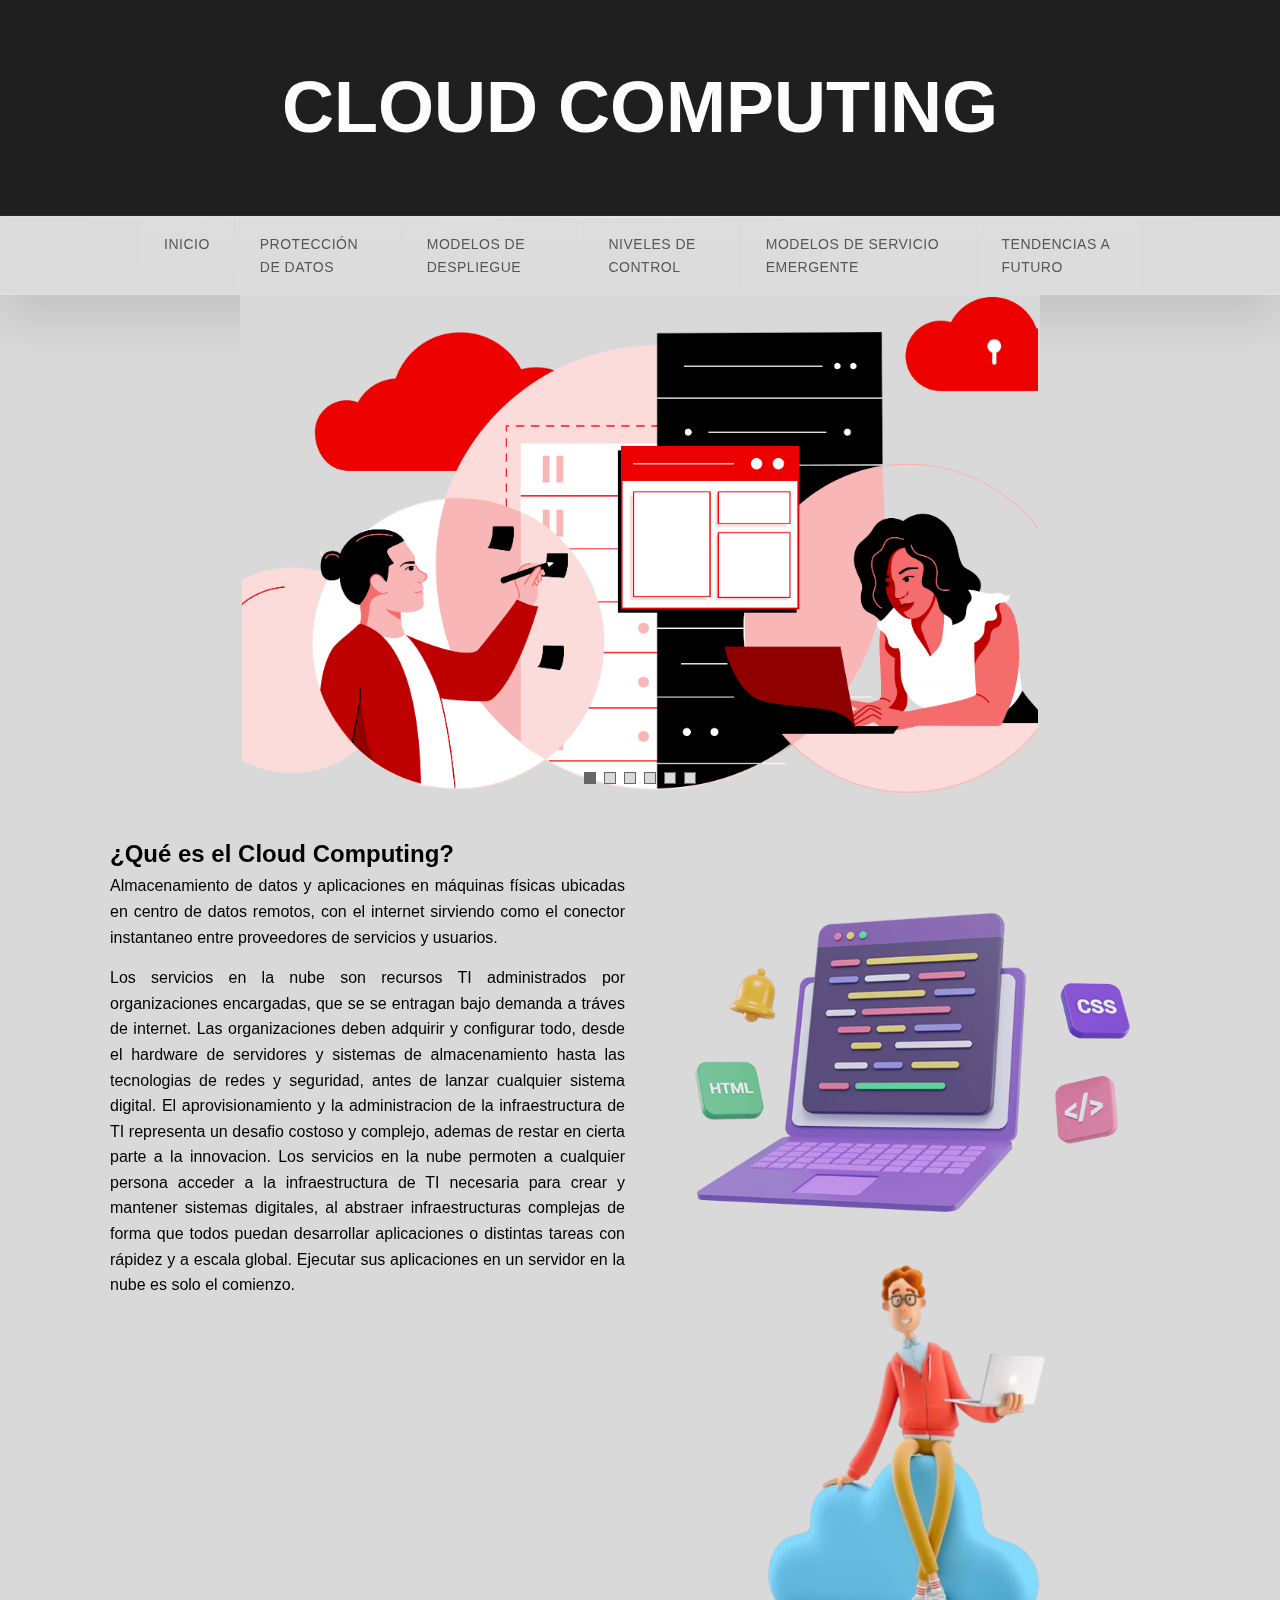
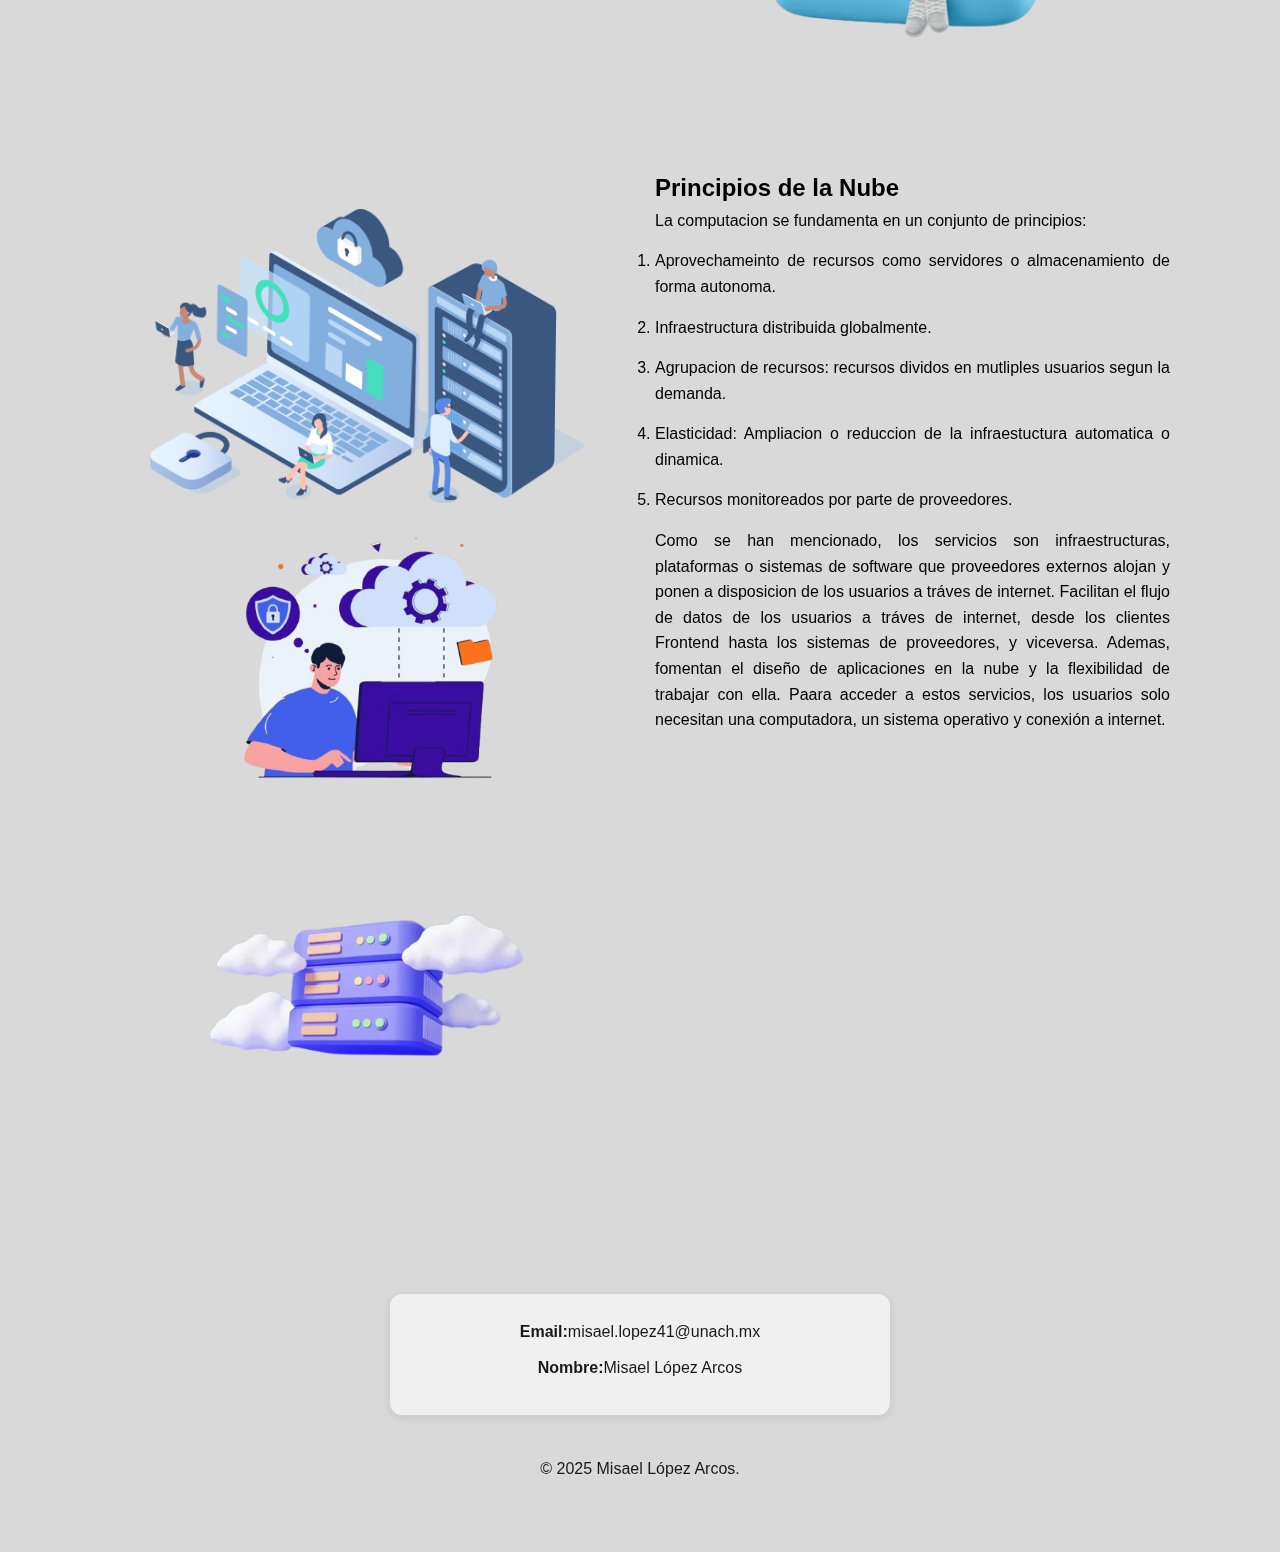
<file: index.html>
<!DOCTYPE html>
<html lang="es">
<head>
    <meta charset="UTF-8">
    <meta name="viewport" content="width=device-width, initial-scale=1.0">
    <title>Mi Sitio Web</title>
    <link rel="stylesheet" href="css/inicio.css">
</head>
<body>
<!--TITULO PRINCIPAL-->
<div class="main-title">
    <h1>CLOUD COMPUTING</h1>
</div>
<!--MENU-->
<nav class="menu">
        <ul>
            <li><a href="index.html">Inicio</a></li>
            <li><a href="protecciondatos.html">Protección de datos</a></li>
            <li><a href="modelos.html">Modelos de despliegue</a></li>
            <li><a href="niveles.html">Niveles de control</a></li>
            <li><a href="emergentes.html">Modelos de servicio emergente</a></li>
            <li><a href="futuro.html">Tendencias a futuro</a></li>
        </ul>
    </nav>
<!--CAROUSEL PORTADA-->
     <div class="carousel-container">
        <input type="radio" name="carousel" id="slide1" checked>
        <input type="radio" name="carousel" id="slide2">
        <input type="radio" name="carousel" id="slide3">
        <input type="radio" name="carousel" id="slide4">
        <input type="radio" name="carousel" id="slide5">
        <input type="radio" name="carousel" id="slide6">
        <div class="carousel-slides">
            <div class="slide"><img src="banner6.png"></div>
            <div class="slide"><img src="banner3.png"></div>
            <div class="slide"><img src="banner8.png"></div>
            <div class="slide"><img src="banner7.png"></div>
            <div class="slide"><img src="banner5.png"></div>
            <div class="slide"><img src="banner9.png"></div>
        </div>
        <div class="carousel-indicators">
            <label for="slide1"></label>
            <label for="slide2"></label>
            <label for="slide3"></label>
            <label for="slide4"></label>
            <label for="slide5"></label>
            <label for="slide6"></label>
        </div>
    </div>
<!--CONTENIDO-->
    <div class="container">
        <div class="content-section">
            <h2>¿Qué es el Cloud Computing?</h2>
            <div class="two-columns">
                <div class="column-text">
                    <p>Almacenamiento de datos y aplicaciones en máquinas físicas ubicadas en centro de datos remotos, con el internet sirviendo como el conector instantaneo entre proveedores de servicios y usuarios.</p>
                    <p>Los servicios en la nube son recursos TI administrados por organizaciones encargadas, que se se entragan bajo demanda a tráves de internet. Las organizaciones deben adquirir y configurar todo, desde el hardware de servidores
                        y sistemas de almacenamiento hasta las tecnologias de redes y seguridad, antes de lanzar cualquier sistema digital. El aprovisionamiento y la administracion de la infraestructura de TI representa un desafio costoso y complejo, ademas 
                        de restar en cierta parte a la innovacion. Los servicios en la nube permoten a cualquier persona acceder a la infraestructura de TI necesaria para crear y mantener sistemas digitales, al abstraer infraestructuras complejas de forma que todos
                        puedan desarrollar aplicaciones o distintas tareas con rápidez y a escala global. Ejecutar sus aplicaciones en un servidor en la nube es solo el comienzo.
                    </p>
                </div>
                <div class="column-image">
                    <div class="image-placeholder">
                        <img src="cloud6.png"  width="100" height="100">
                         <img src="cloud5.jpg"  width="200" height="200">
                    </div>
                </div>
            </div>
        </div>
        <div class="content-section">
            <div class="two-columns">
                <div class="column-image">
                    <div class="image-placeholder">
                        <img src="cloud8.png"  width="1000" height="600">

                        <img src="cloud7.png"  width="100" height="600">
                        <img src="cloud2.png"  width="100" height="600">
                    </div>
                </div>
                <div class="column-text">
                                <h2>Principios de la Nube</h2>
                    <p>La computacion se fundamenta en un conjunto de principios:
                        <ol>
                            <li>Aprovechameinto de recursos como servidores o almacenamiento de forma autonoma.</li>
                            <li>Infraestructura distribuida globalmente.</li>
                            <li>Agrupacion de recursos: recursos dividos en mutliples usuarios segun la demanda.</li>
                            <li>Elasticidad: Ampliacion o reduccion de la infraestuctura automatica o dinamica.</li>
                            <li>Recursos monitoreados por parte de proveedores.</li>
                        </ol>
                    </p>
                    <p>Como se han mencionado, los servicios son infraestructuras, plataformas o sistemas de software que proveedores externos alojan y ponen a disposicion de los usuarios a tráves de internet.
                        Facilitan el flujo de datos de los usuarios a tráves de internet, desde los clientes Frontend hasta los sistemas de proveedores, y viceversa. Ademas, fomentan el diseño de aplicaciones en la nube 
                        y la flexibilidad de trabajar con ella. Paara acceder a estos servicios, los usuarios solo necesitan una computadora, un sistema operativo y conexión a internet.
                    </p>
                </div>
            </div>
        </div>
<!--PIE PAGINA--> 
    <footer class="footer">
        <div class="footer-content">
            <p><strong>Email:</strong>misael.lopez41@unach.mx</p>
            <p><strong>Nombre:</strong>Misael López Arcos</p>
        </div>
        <div class="footer-bottom">
            <p>&copy; 2025 Misael López Arcos.</p>
        </div>
    </footer>
</body>
</html>
</file>
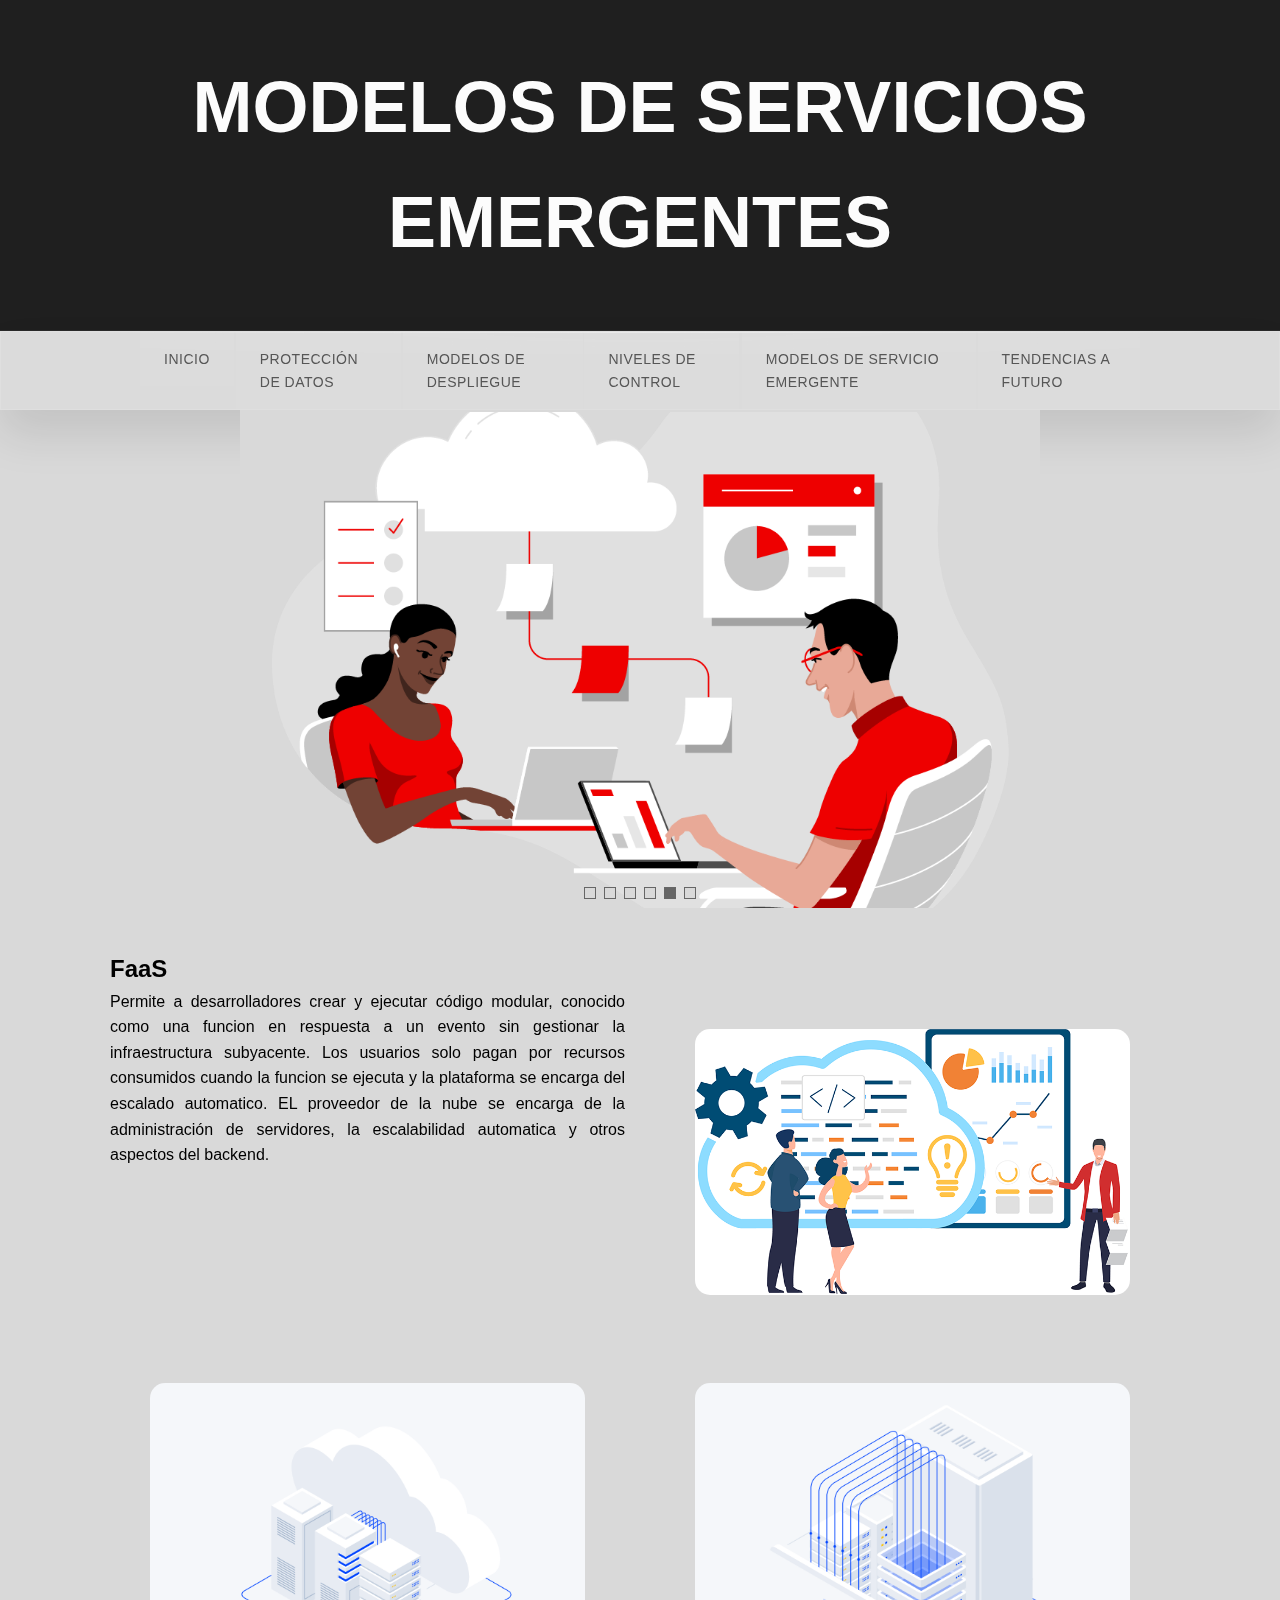
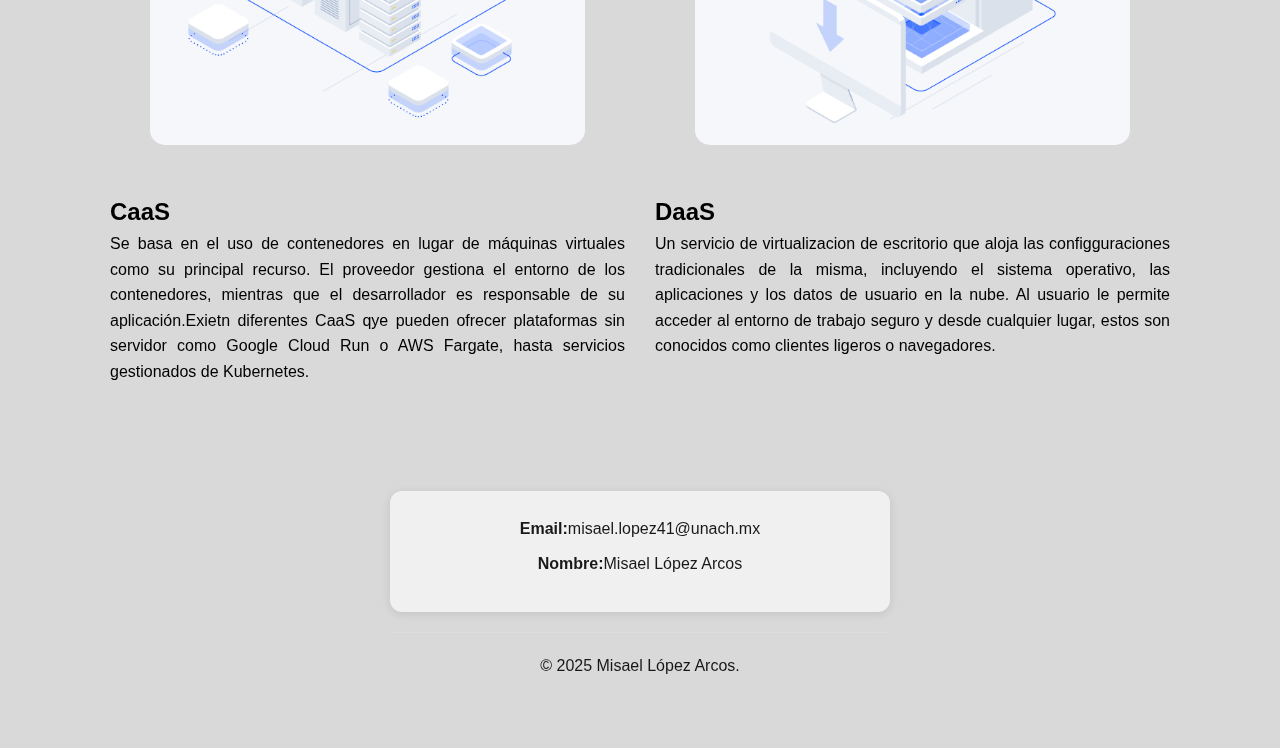
<file: emergentes.html>
<!DOCTYPE html>
<html lang="en">
<head>
    <meta charset="UTF-8">
    <meta name="viewport" content="width=device-width, initial-scale=1.0">
    <title>Cloud Computing</title>
    <link rel="stylesheet" href="css/protecciondatos.css">
</head>
<body>
<!--TITULO PRINCIPAL-->
    <div class="main-title">
        <h1>MODELOS DE SERVICIOS EMERGENTES</h1>
    </div>
<!--MENU-->
    <nav class="menu">
        <ul>
            <li><a href="index.html">Inicio</a></li>
            <li><a href="protecciondatos.html">Protección de datos</a></li>
            <li><a href="modelos.html">Modelos de despliegue</a></li>
            <li><a href="niveles.html">Niveles de control</a></li>
            <li><a href="emergentes.html">Modelos de servicio emergente</a></li>
            <li><a href="futuro.html">Tendencias a futuro</a></li>
        </ul>
    </nav>
<!--CAROUSEL PORTADA-->
    <div class="carousel-container">
        <input type="radio" name="carousel", id="slide1">
        <input type="radio" name="carousel", id="slide2">
        <input type="radio" name="carousel" id="slide3">
        <input type="radio" name="carousel" id="slide4">
        <input type="radio" name="carousel" id="slide5"checked>
        <input type="radio" name="carousel" id="slide6">
        <div class="carousel-slides">
            <div class="slide"><img src="banner6.png"></div>
            <div class="slide"><img src="banner3.png"></div>
            <div class="slide"><img src="banner8.png"></div>
            <div class="slide"><img src="banner7.png"></div>
            <div class="slide"><img src="banner5.png"></div>
            <div class="slide"><img src="banner9.png"></div>
        </div>
        <div class="carousel-indicators">
            <label for="slide1"></label>
            <label for="slide2"></label>
            <label for="slide3"></label>
            <label for="slide4"></label>
            <label for="slide5"></label>
            <label for="slide6"></label>
        </div>
    </div>
<!--CONTENIDO-->
    <div class="container">
        <div class="content-section">
            <h2>FaaS</h2>
            <div class="two-columns">
                <div class="column-text">
                    <p>Permite a desarrolladores crear y ejecutar código modular, conocido como una funcion en respuesta a un evento sin gestionar la infraestructura subyacente. Los usuarios solo pagan por recursos consumidos cuando la funcion se ejecuta y la plataforma se encarga del escalado automatico. EL proveedor de la nube se encarga de la administración de servidores, la escalabilidad automatica y otros aspectos del backend.</p>
                </div>
                <div class="column-image">
                    <div class="image-placeholder">
                        <img src="cloud21.png"  width="100" height="100">
                    </div>
            </div>
            </div>
        </div>
        <div class="content-section">
            <div class="two-columns">
                <div class="column-text">
                    <div class="column-image">
                        <div class="image-placeholder">
                            <img src="cloud25.png"width="100" height="100">
                    </div>
                </div>
                     <h2>CaaS</h2>
                    <p>Se basa en el uso de contenedores en lugar de máquinas virtuales como su principal recurso. El proveedor gestiona el entorno de los contenedores, mientras que el desarrollador es responsable de su aplicación.Exietn diferentes CaaS qye pueden ofrecer plataformas sin servidor como Google Cloud Run o AWS Fargate, hasta servicios gestionados de Kubernetes.</p>
                </div>
                <div class="column-image">
                        <div class="image-placeholder">
                            <img src="cloud24.png"  width="100" height="100">
                    </div>
                    <div class="column-text">
                      <h2>DaaS</h2>
                    <p>Un servicio de virtualizacion de escritorio que aloja las configguraciones tradicionales de la misma, incluyendo el sistema operativo, las aplicaciones y los datos de usuario en la nube. Al usuario le permite acceder al entorno de trabajo seguro y desde cualquier lugar, estos son conocidos como clientes ligeros o navegadores.</p>
                </div>
                </div>
        </div>
    </div>
<!--PIE DE PAGINA-->
    <footer class="footer">
        <div class="footer-content">
            <p><strong>Email:</strong>misael.lopez41@unach.mx</p>
            <p><strong>Nombre:</strong>Misael López Arcos</p>
        </div>
        <div class="footer-bottom">
            <p>&copy; 2025 Misael López Arcos.</p>
        </div>
    </footer>
</body>
</html>
</file>
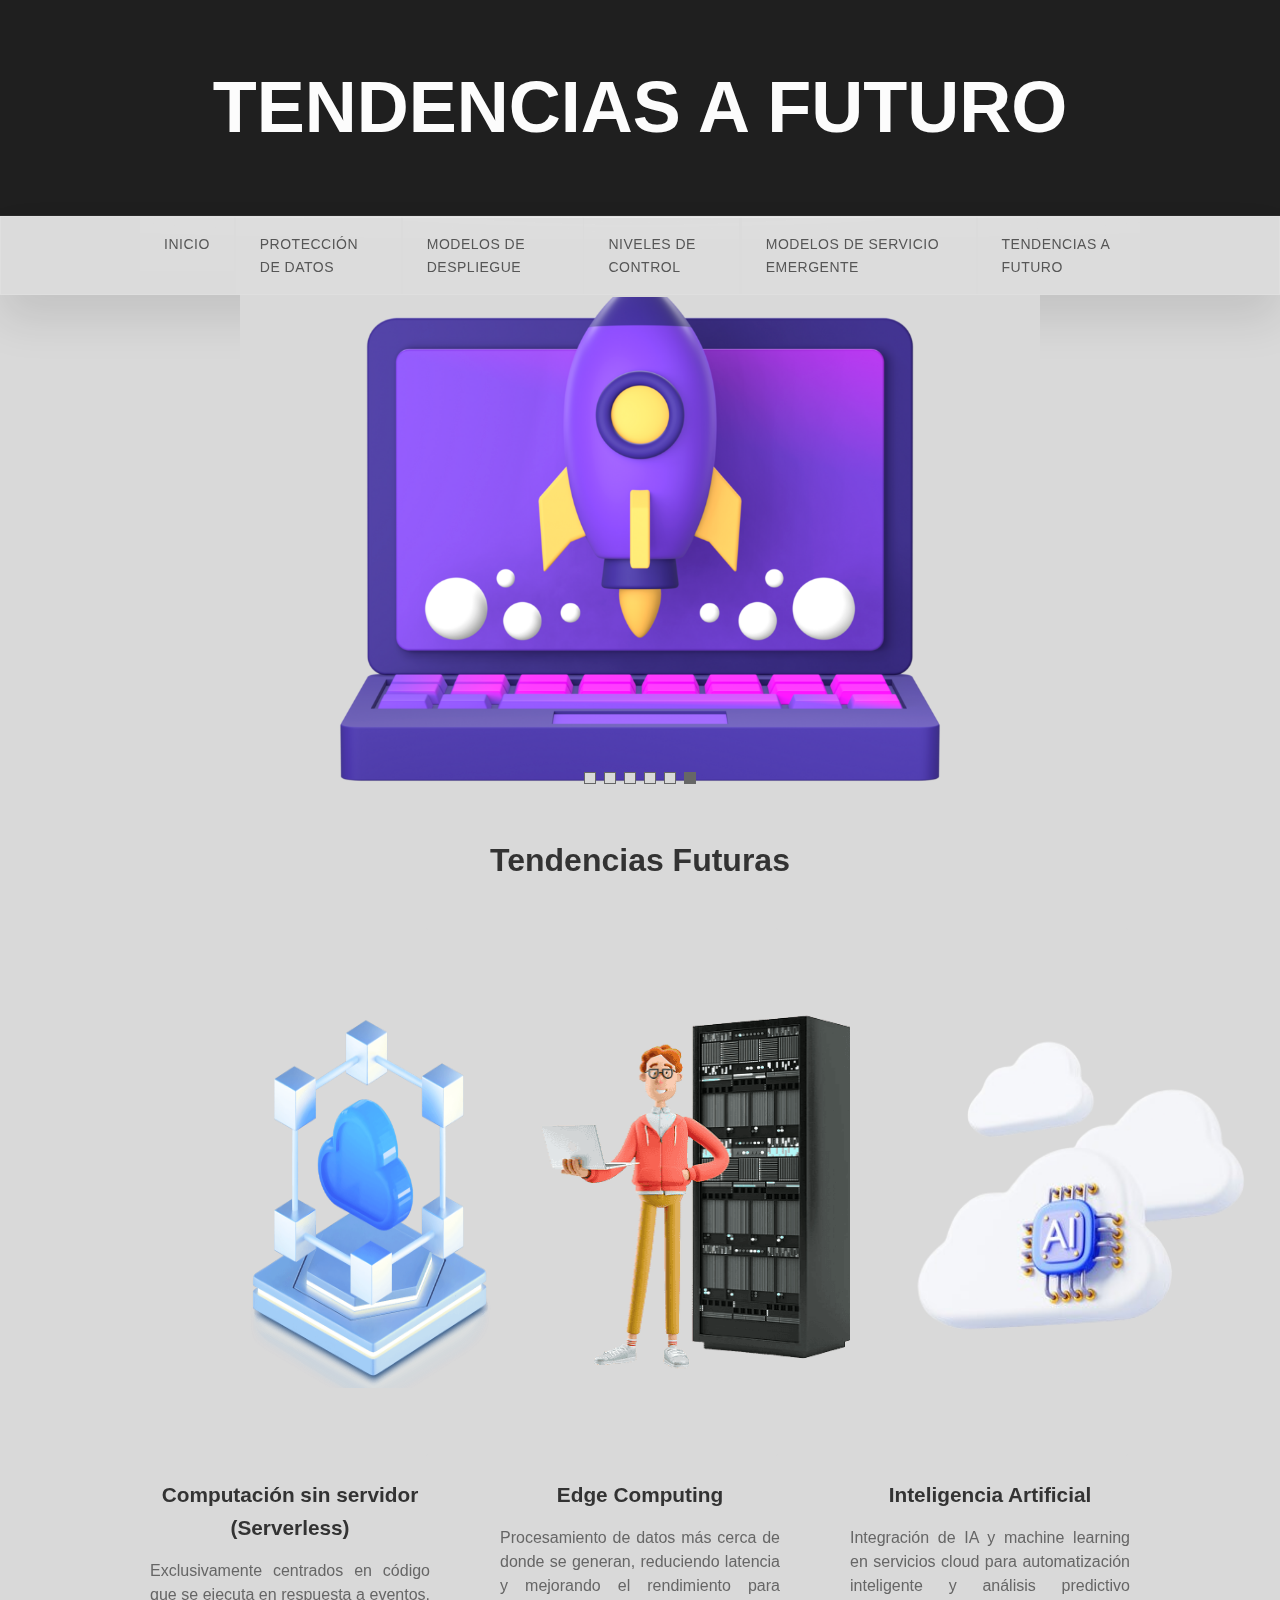
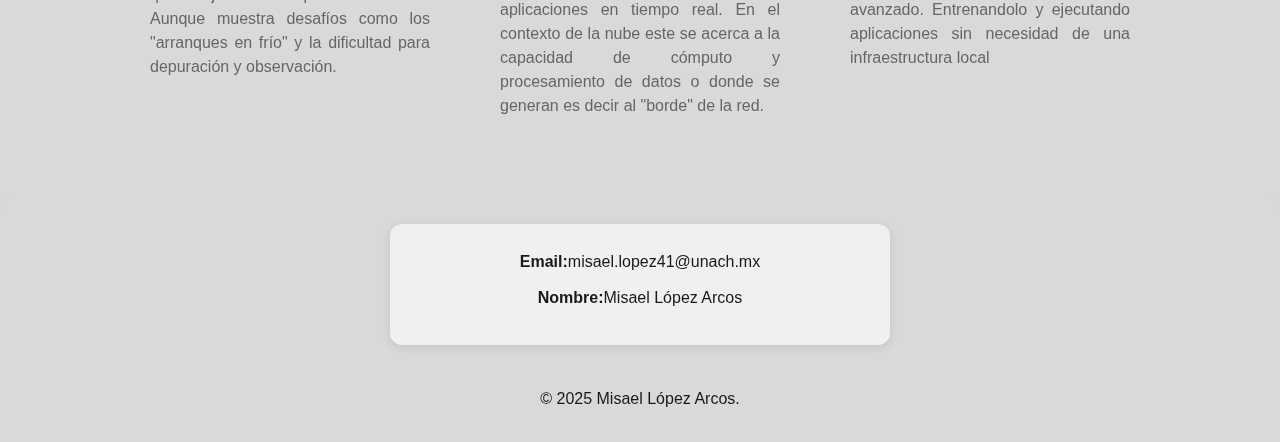
<file: futuro.html>
<!DOCTYPE html>
<html lang="en">
<head>
    <meta charset="UTF-8">
    <meta name="viewport" content="width=device-width, initial-scale=1.0">
    <title>Cloud Computing</title>
    <link rel="stylesheet" href="css/futuro.css">
</head>
<body>
<!--TITULO PRINCIPAL-->
     <div class="main-title">
        <h1>TENDENCIAS A FUTURO</h1>
    </div>
    <nav class="menu">
        <ul>
            <li><a href="index.html">Inicio</a></li>
            <li><a href="protecciondatos.html">Protección de datos</a></li>
            <li><a href="modelos.html">Modelos de despliegue</a></li>
            <li><a href="niveles.html">Niveles de control</a></li>
            <li><a href="emergentes.html">Modelos de servicio emergente</a></li>
            <li><a href="futuro.html">Tendencias a futuro</a></li>
        </ul>
    </nav>
<!--CAROUSEL PORTADA-->
    <div class="carousel-container">
        <input type="radio" name="carousel" id="slide1">
        <input type="radio" name="carousel" id="slide2">
        <input type="radio" name="carousel" id="slide3">
        <input type="radio" name="carousel" id="slide4">
        <input type="radio" name="carousel" id="slide5">
        <input type="radio" name="carousel" id="slide6" checked>
        <div class="carousel-slides">
            <div class="slide"><img src="banner6.png"></div>
            <div class="slide"><img src="banner3.png"></div>
            <div class="slide"><img src="banner8.png"></div>
            <div class="slide"><img src="banner7.png"></div>
            <div class="slide"><img src="banner5.png"></div>
            <div class="slide"><img src="banner9.png"></div>
        </div>
        <div class="carousel-indicators">
            <label for="slide1"></label>
            <label for="slide2"></label>
            <label for="slide3"></label>
            <label for="slide4"></label>
            <label for="slide5"></label>
            <label for="slide6"></label>
        </div>
    </div>
<!--CONTENIDO-->
    <div class="container">
        <div class="content-section">
            <h2>Tendencias Futuras</h2>
            <div class="content-row">
                <div class="content-item">
                    <div class="content-image"><img src="cloud29.png"  width="400" height="400"></div>
                    <h3 class="content-title">Computación sin servidor (Serverless)</h3>
                    <div class="content-text">
                        <p>Exclusivamente centrados en código que se ejecuta en respuesta a eventos. Aunque muestra desafíos como los "arranques en frío" y la dificultad para depuración y observación.</p>
                    </div>
                </div>
                <div class="content-item">
                    <div class="content-image"><img src="cloud27.png"  width="400" height="400"></div>
                    <h3 class="content-title">Edge Computing</h3>
                    <div class="content-text">
                        <p>Procesamiento de datos más cerca de donde se generan, reduciendo latencia y mejorando el rendimiento para aplicaciones en tiempo real. En el contexto de la nube este se acerca a la capacidad de cómputo y procesamiento de datos o donde se generan es decir al "borde" de la red.</p>
                    </div>
                </div>
                <div class="content-item">
                    <div class="content-image"><img src="banner2.png"  width="400" height="400"></div>
                    <h3 class="content-title">Inteligencia Artificial</h3>
                    <div class="content-text">
                        <p>Integración de IA y machine learning en servicios cloud para automatización inteligente y análisis predictivo avanzado. Entrenandolo  y ejecutando aplicaciones sin necesidad de una infraestructura local</p>
                    </div>
                </div>
            </div>
        </div>
    </div>
<!--PIE DE PAGINA-->
    <footer class="footer">
        <div class="footer-content">
            <p><strong>Email:</strong>misael.lopez41@unach.mx</p>
            <p><strong>Nombre:</strong>Misael López Arcos</p>
        </div>
        <div class="footer-bottom">
            <p>&copy; 2025 Misael López Arcos.</p>
        </div>
    </footer>
</body>
</html>
</file>
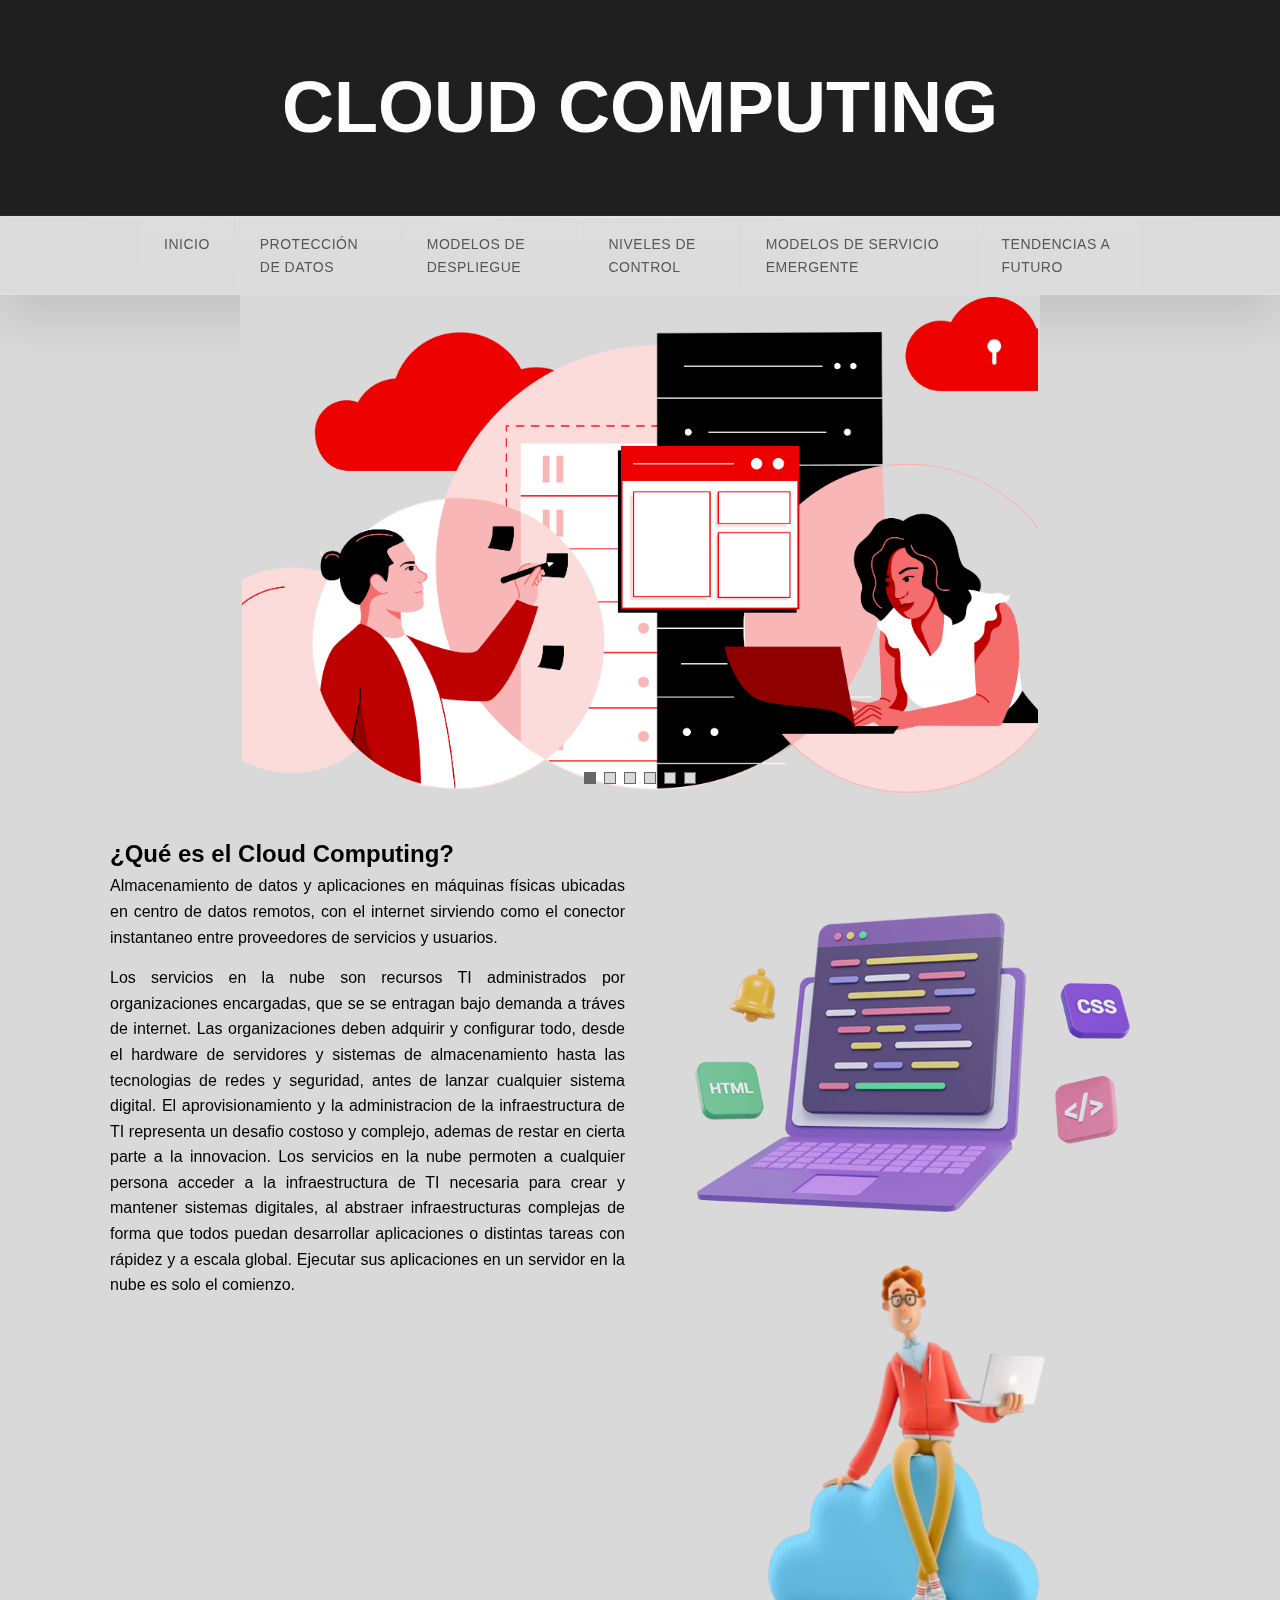
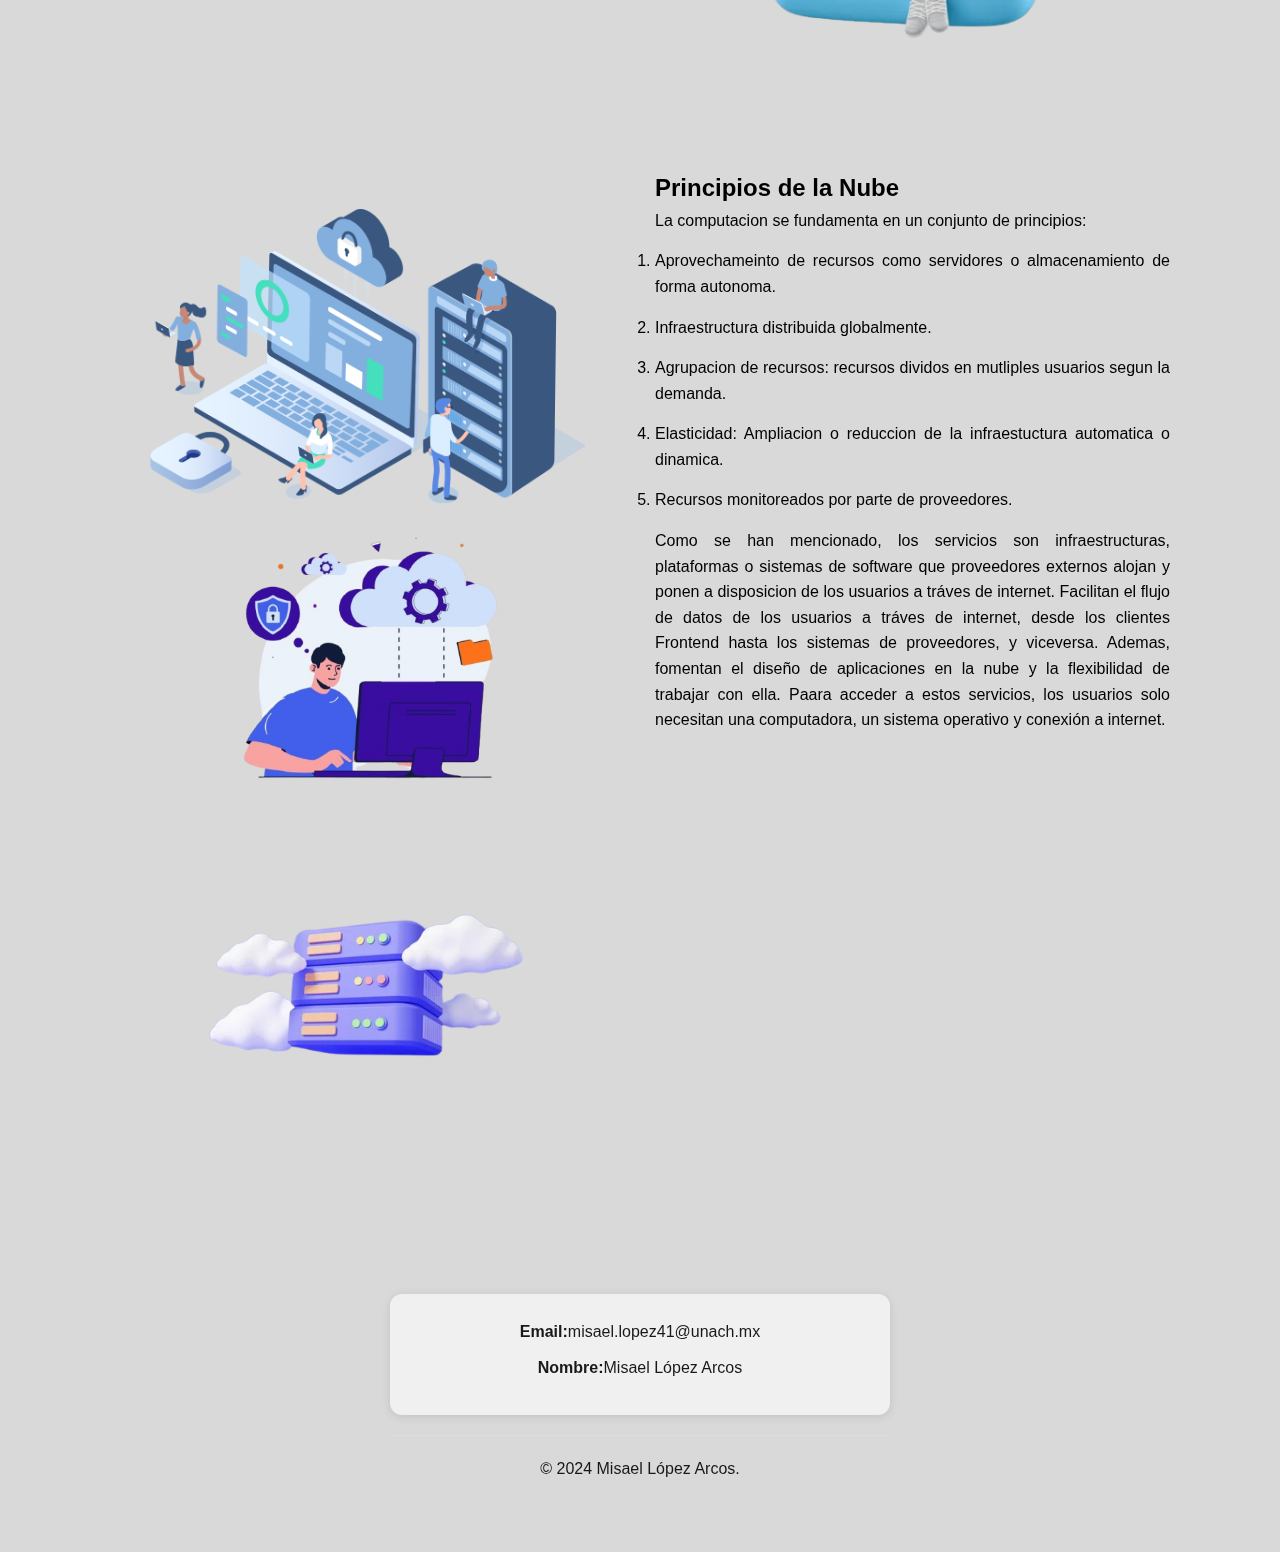
<file: inicio.html>
<!DOCTYPE html>
<html lang="es">
<head>
    <meta charset="UTF-8">
    <meta name="viewport" content="width=device-width, initial-scale=1.0">
    <title>Mi Sitio Web</title>
    <link rel="stylesheet" href="css/inicio.css">
</head>
<body>
<!--TITULO PRINCIPAL-->
<div class="main-title">
    <h1>CLOUD COMPUTING</h1>
</div>
<!--MENU-->
<nav class="menu">
        <ul>
            <li><a href="inicio.html">Inicio</a></li>
            <li><a href="protecciondatos.html">Protección de datos</a></li>
            <li><a href="modelos.html">Modelos de despliegue</a></li>
            <li><a href="niveles.html">Niveles de control</a></li>
            <li><a href="emergentes.html">Modelos de servicio emergente</a></li>
            <li><a href="futuro.html">Tendencias a futuro</a></li>
        </ul>
    </nav>
<!--CAROUSEL PORTADA-->
     <div class="carousel-container">
        <input type="radio" name="carousel" id="slide1" checked>
        <input type="radio" name="carousel" id="slide2">
        <input type="radio" name="carousel" id="slide3">
        <input type="radio" name="carousel" id="slide4">
        <input type="radio" name="carousel" id="slide5">
        <input type="radio" name="carousel" id="slide6">
        <div class="carousel-slides">
            <div class="slide"><img src="banner6.png"></div>
            <div class="slide"><img src="banner3.png"></div>
            <div class="slide"><img src="banner8.png"></div>
            <div class="slide"><img src="banner7.png"></div>
            <div class="slide"><img src="banner5.png"></div>
            <div class="slide"><img src="banner9.png"></div>
        </div>
        <div class="carousel-indicators">
            <label for="slide1"></label>
            <label for="slide2"></label>
            <label for="slide3"></label>
            <label for="slide4"></label>
            <label for="slide5"></label>
            <label for="slide6"></label>
        </div>
    </div>
<!--CONTENIDO-->
    <div class="container">
        <div class="content-section">
            <h2>¿Qué es el Cloud Computing?</h2>
            <div class="two-columns">
                <div class="column-text">
                    <p>Almacenamiento de datos y aplicaciones en máquinas físicas ubicadas en centro de datos remotos, con el internet sirviendo como el conector instantaneo entre proveedores de servicios y usuarios.</p>
                    <p>Los servicios en la nube son recursos TI administrados por organizaciones encargadas, que se se entragan bajo demanda a tráves de internet. Las organizaciones deben adquirir y configurar todo, desde el hardware de servidores
                        y sistemas de almacenamiento hasta las tecnologias de redes y seguridad, antes de lanzar cualquier sistema digital. El aprovisionamiento y la administracion de la infraestructura de TI representa un desafio costoso y complejo, ademas 
                        de restar en cierta parte a la innovacion. Los servicios en la nube permoten a cualquier persona acceder a la infraestructura de TI necesaria para crear y mantener sistemas digitales, al abstraer infraestructuras complejas de forma que todos
                        puedan desarrollar aplicaciones o distintas tareas con rápidez y a escala global. Ejecutar sus aplicaciones en un servidor en la nube es solo el comienzo.
                    </p>
                </div>
                <div class="column-image">
                    <div class="image-placeholder">
                        <img src="cloud6.png"  width="100" height="100">
                         <img src="cloud5.jpg"  width="200" height="200">
                    </div>
                </div>
            </div>
        </div>
        <div class="content-section">
            <div class="two-columns">
                <div class="column-image">
                    <div class="image-placeholder">
                        <img src="cloud8.png"  width="1000" height="600">

                        <img src="cloud7.png"  width="100" height="600">
                        <img src="cloud2.png"  width="100" height="600">
                    </div>
                </div>
                <div class="column-text">
                                <h2>Principios de la Nube</h2>
                    <p>La computacion se fundamenta en un conjunto de principios:
                        <ol>
                            <li>Aprovechameinto de recursos como servidores o almacenamiento de forma autonoma.</li>
                            <li>Infraestructura distribuida globalmente.</li>
                            <li>Agrupacion de recursos: recursos dividos en mutliples usuarios segun la demanda.</li>
                            <li>Elasticidad: Ampliacion o reduccion de la infraestuctura automatica o dinamica.</li>
                            <li>Recursos monitoreados por parte de proveedores.</li>
                        </ol>
                    </p>
                    <p>Como se han mencionado, los servicios son infraestructuras, plataformas o sistemas de software que proveedores externos alojan y ponen a disposicion de los usuarios a tráves de internet.
                        Facilitan el flujo de datos de los usuarios a tráves de internet, desde los clientes Frontend hasta los sistemas de proveedores, y viceversa. Ademas, fomentan el diseño de aplicaciones en la nube 
                        y la flexibilidad de trabajar con ella. Paara acceder a estos servicios, los usuarios solo necesitan una computadora, un sistema operativo y conexión a internet.
                    </p>
                </div>
            </div>
        </div>
<!--PIE PAGINA--> 
    <footer class="footer">
        <div class="footer-content">
            <p><strong>Email:</strong>misael.lopez41@unach.mx</p>
            <p><strong>Nombre:</strong>Misael López Arcos</p>
        </div>
        <div class="footer-bottom">
            <p>&copy; 2024 Misael López Arcos.</p>
        </div>
    </footer>
</body>
</html>
</file>
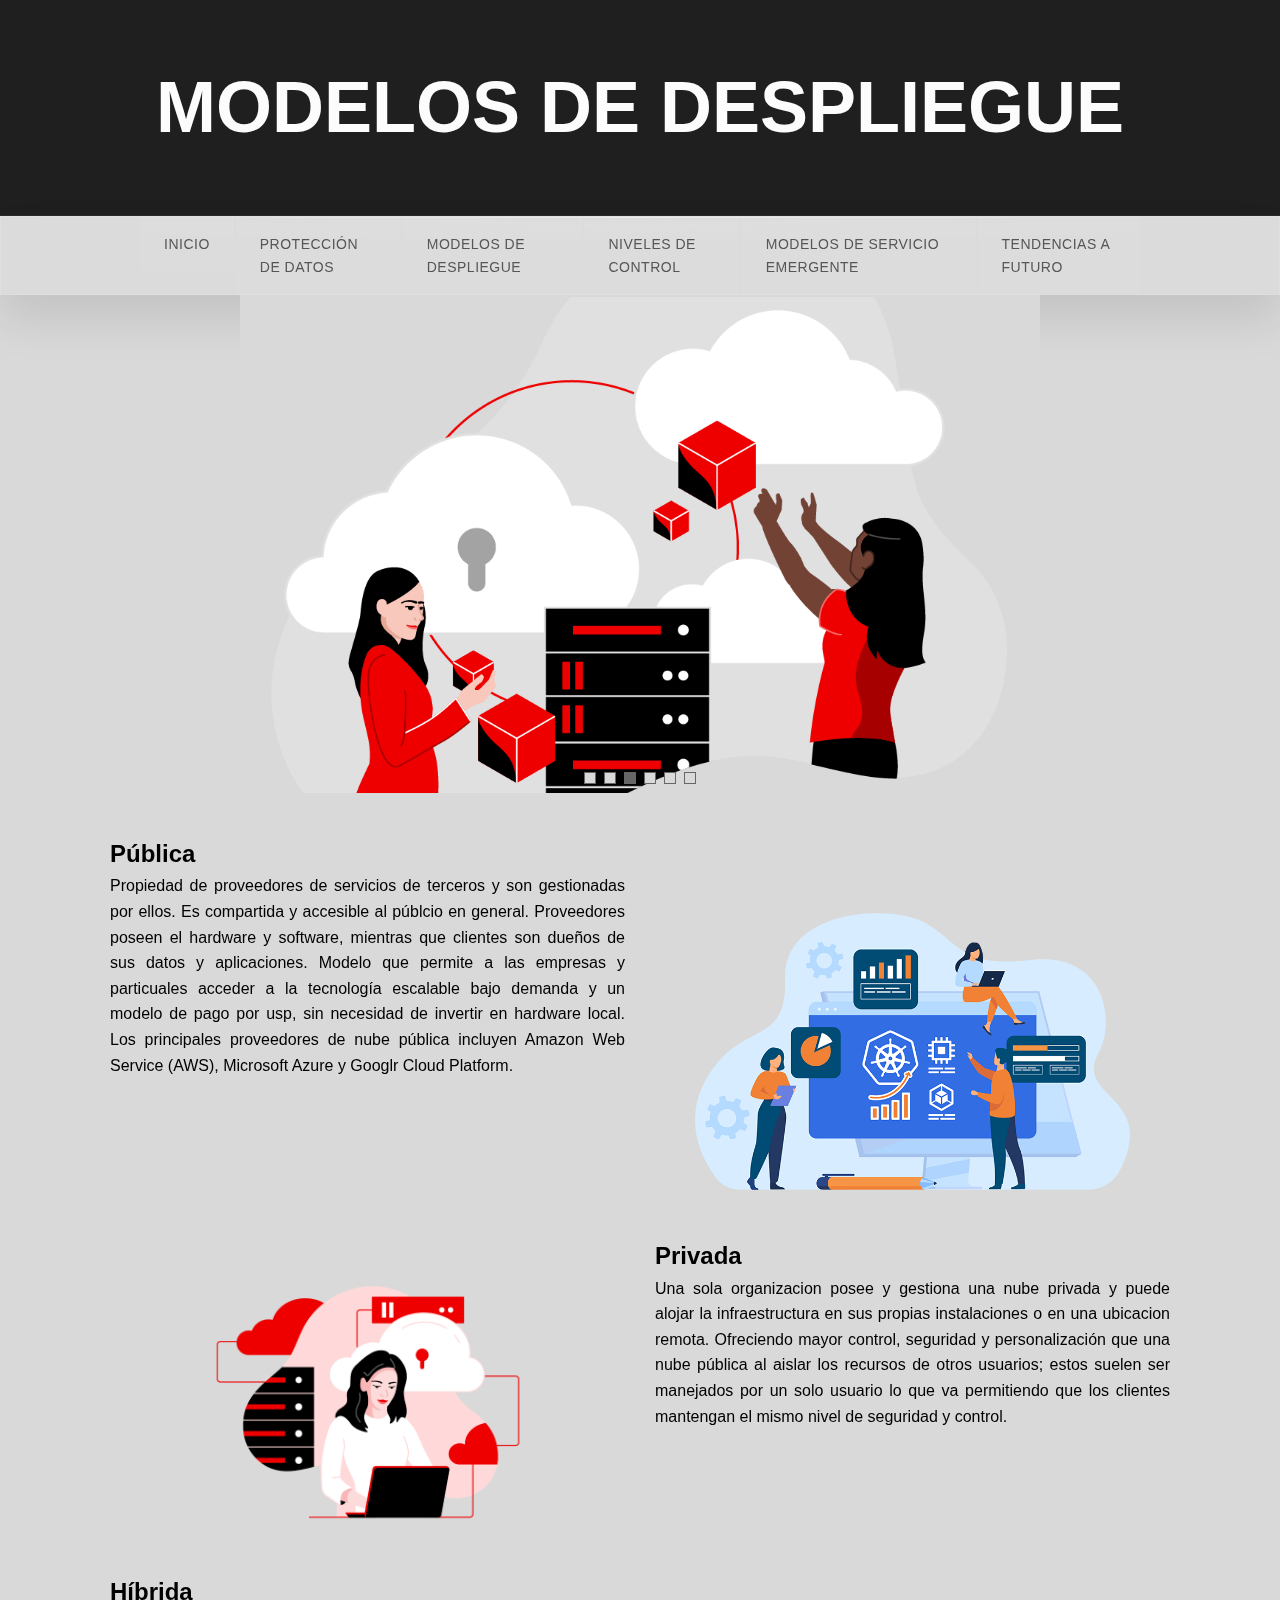
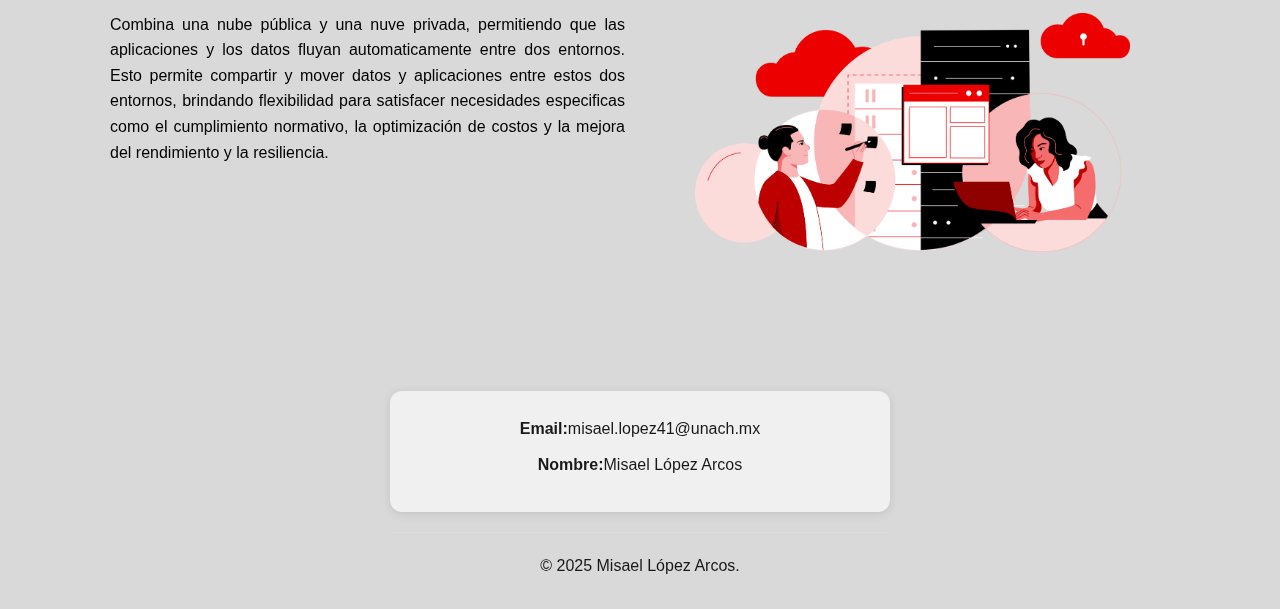
<file: modelos.html>
<!DOCTYPE html>
<html lang="en">
<head>
    <meta charset="UTF-8">
    <meta name="viewport" content="width=device-width, initial-scale=1.0">
    <title>Cloud Computing</title>
    <link rel="stylesheet" href="css/protecciondatos.css">
</head>
<body>
<!--TITULO PRINCIPAL-->
    <div class="main-title">
        <h1>MODELOS DE DESPLIEGUE</h1>
    </div>
<!--MENU PRINCIPAL--> 
    <nav class="menu">
        <ul>
            <li><a href="index.html">Inicio</a></li>
            <li><a href="protecciondatos.html">Protección de datos</a></li>
            <li><a href="modelos.html">Modelos de despliegue</a></li>
            <li><a href="niveles.html">Niveles de control</a></li>
            <li><a href="emergentes.html">Modelos de servicio emergente</a></li>
            <li><a href="futuro.html">Tendencias a futuro</a></li>
        </ul>
    </nav>
<!--CAROUSEL PORTADA-->
    <div class="carousel-container">
        <input type="radio" name="carousel", id="slide1">
        <input type="radio" name="carousel", id="slide2">
        <input type="radio" name="carousel" id="slide3"checked>
        <input type="radio" name="carousel" id="slide4">
        <input type="radio" name="carousel" id="slide5">
        <input type="radio" name="carousel" id="slide6">
        <div class="carousel-slides">
           <div class="slide"><img src="banner6.png"></div>
            <div class="slide"><img src="banner3.png"></div>
            <div class="slide"><img src="banner8.png"></div>
            <div class="slide"><img src="banner7.png"></div>
            <div class="slide"><img src="banner5.png"></div>
            <div class="slide"><img src="banner9.png"></div>
        </div>
        <div class="carousel-indicators">
            <label for="slide1"></label>
            <label for="slide2"></label>
            <label for="slide3"></label>
            <label for="slide4"></label>
            <label for="slide5"></label>
            <label for="slide6"></label>
        </div>
    </div>
<!--CONTENIDO-->
    <div class="container">
        <div class="content-section">
            <h2>Pública</h2>
            <div class="two-columns">
                <div class="column-text">
                    <p>Propiedad de proveedores de servicios de terceros y son gestionadas por ellos. Es compartida y accesible al públcio en general. Proveedores poseen el hardware y software, mientras que clientes son dueños de sus datos y aplicaciones. Modelo que permite a las empresas y particuales acceder a la tecnología escalable bajo demanda y un modelo de pago por usp, sin necesidad de invertir en hardware local. Los principales proveedores
                        de nube pública incluyen Amazon Web Service (AWS), Microsoft Azure y Googlr Cloud Platform.
                    </p>
                </div>
                <div class="column-image">
                    <div class="image-placeholder">
                        <img src="cloud10.png"  width="100" height="100">
                    </div>
                </div>
            </div>
        </div>
        <div class="content-section">
            <div class="two-columns">
                <div class="column-image">
                    <div class="image-placeholder">
                        <img src="banner4.png"  width="100" height="100">
                    </div>
                </div>
                <div class="column-text">
                     <h2>Privada</h2>
                    <p>Una sola organizacion posee y gestiona una nube privada y puede alojar la infraestructura en sus propias instalaciones o en una ubicacion remota. Ofreciendo mayor control, seguridad y personalización que una nube pública al aislar los recursos de otros usuarios; estos suelen ser manejados por un solo usuario lo que va permitiendo que los clientes mantengan el mismo nivel de seguridad y control. </p>
                </div>
            </div>
        </div>
        <div class="content-section">
            <div class="two-columns">
                <div class="column-text">
                      <h2>Híbrida</h2>
                    <p>Combina una nube pública y una nuve privada, permitiendo que las aplicaciones y los datos fluyan automaticamente entre dos entornos. Esto permite compartir y mover datos y aplicaciones entre estos dos entornos, brindando flexibilidad para satisfacer necesidades especificas como el cumplimiento normativo, la optimización de costos y la mejora del rendimiento y la resiliencia.</p>
                </div>
                <div class="column-image">
                    <div class="image-placeholder">
                        <img src="banner6.png"  width="100" height="100">
                    </div>
                </div>
            </div>
        </div>
    </div>
<!--PIE DE PAGINA-->
    <footer class="footer">
        <div class="footer-content">
            <p><strong>Email:</strong>misael.lopez41@unach.mx</p>
            <p><strong>Nombre:</strong>Misael López Arcos</p>
        </div>
        <div class="footer-bottom">
            <p>&copy; 2025 Misael López Arcos.</p>
        </div>
    </footer>
</body>
</html>
</file>
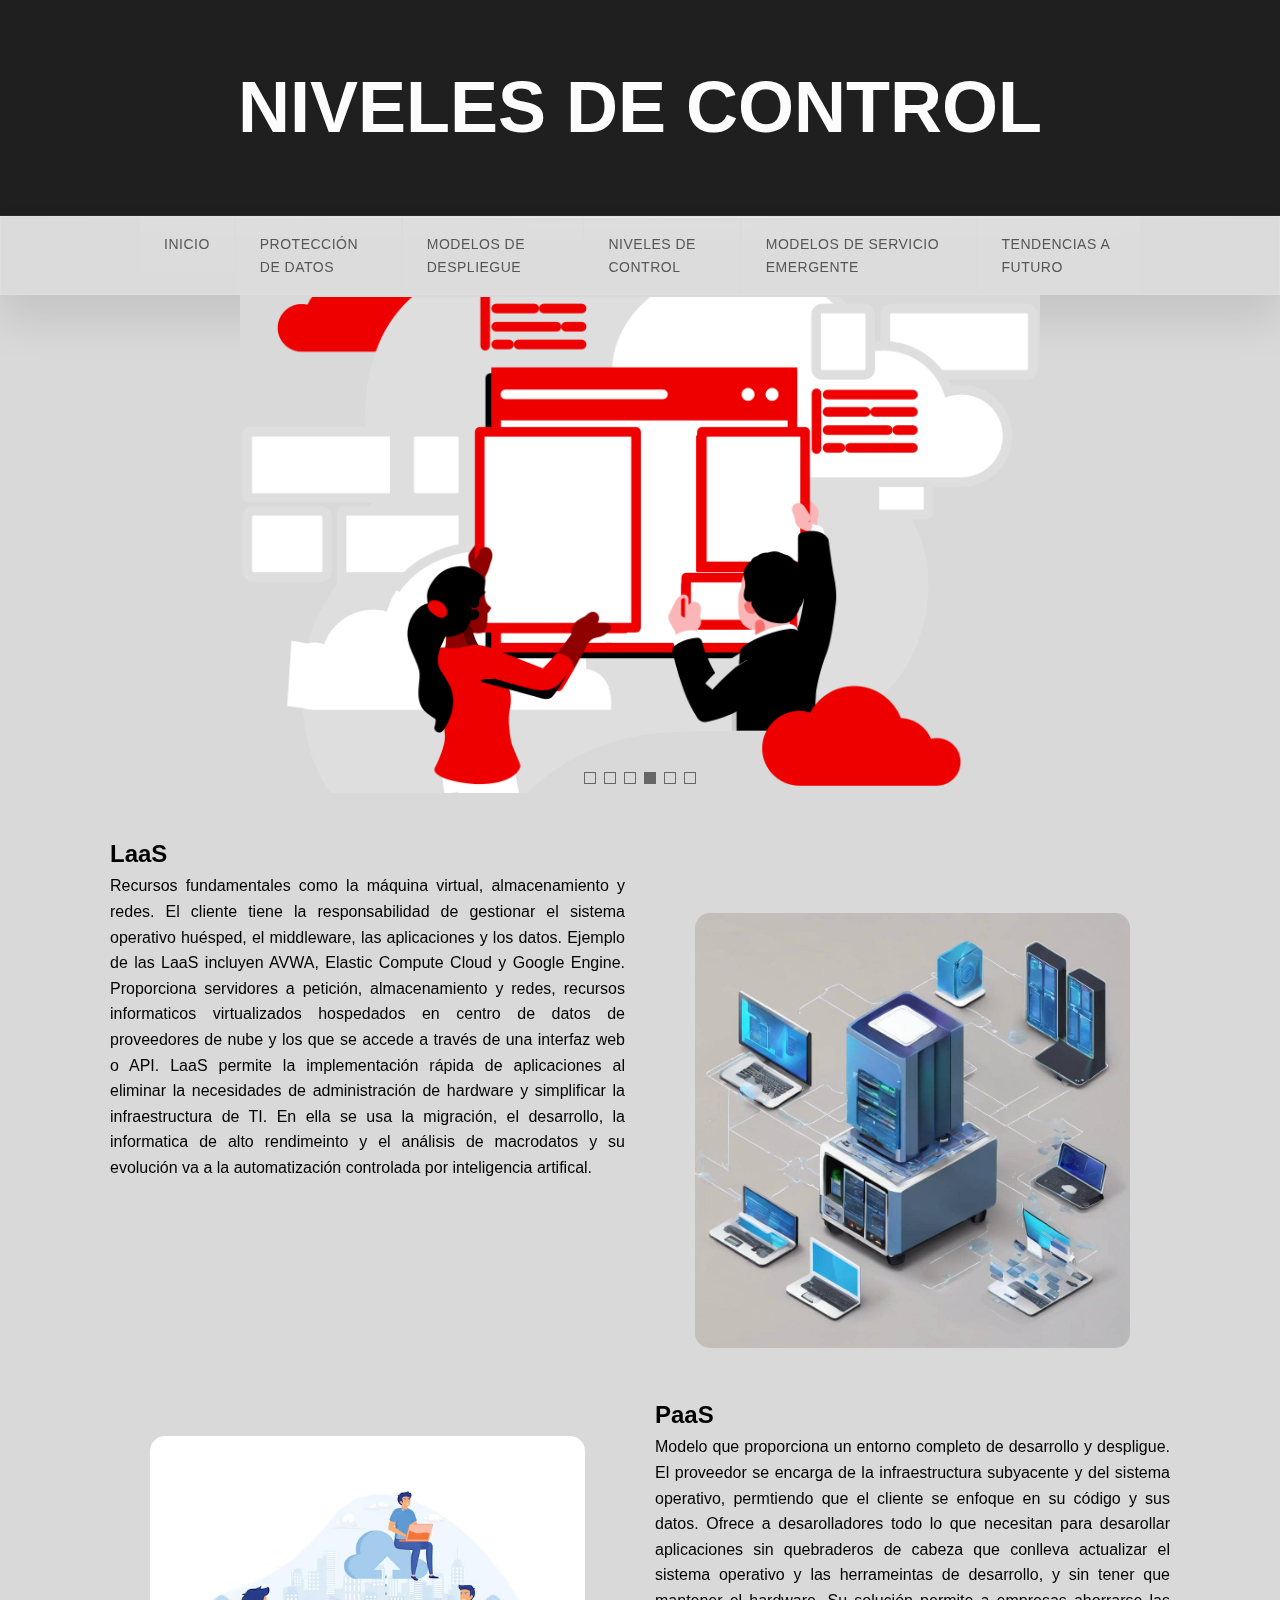
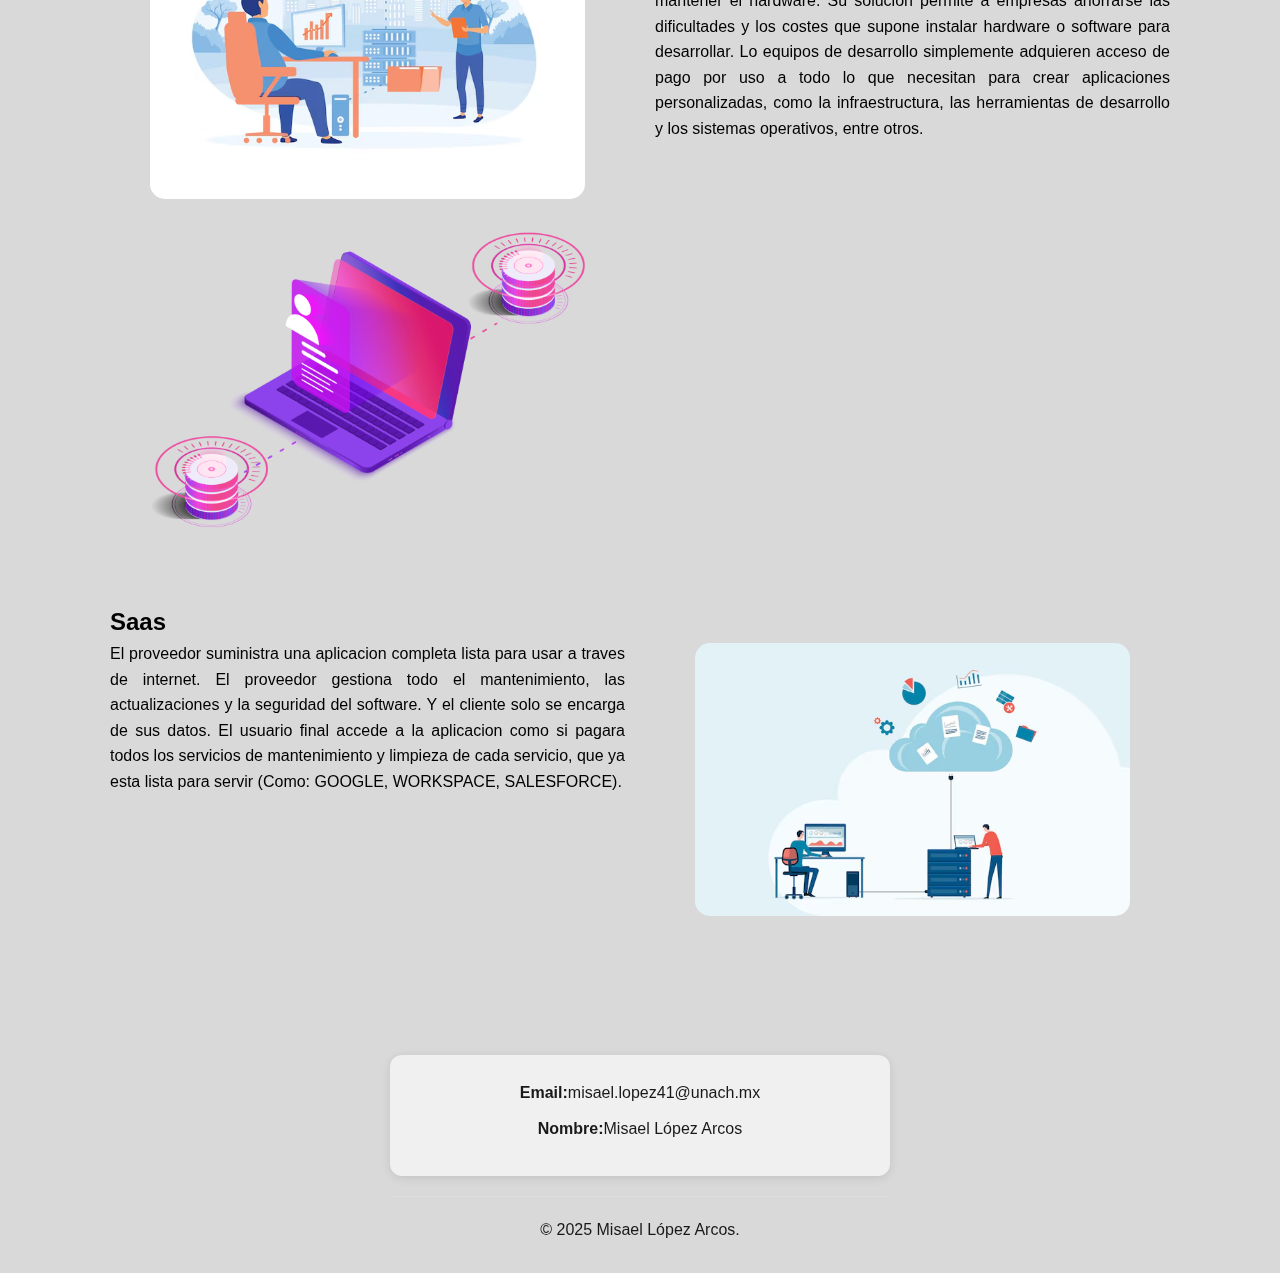
<file: niveles.html>
<!DOCTYPE html>
<html lang="en">
<head>
    <meta charset="UTF-8">
    <meta name="viewport" content="width=device-width, initial-scale=1.0">
    <title>Cloud Computing</title>
    <link rel="stylesheet" href="css/protecciondatos.css">
</head>
<body>
<!--TITULO PRINCIPAL-->
    <div class="main-title">
        <h1>NIVELES DE CONTROL</h1>
    </div>    
<!--MENU-->
    <nav class="menu">
        <ul>
            <li><a href="index.html">Inicio</a></li>
            <li><a href="protecciondatos.html">Protección de datos</a></li>
            <li><a href="modelos.html">Modelos de despliegue</a></li>
            <li><a href="niveles.html">Niveles de control</a></li>
            <li><a href="emergentes.html">Modelos de servicio emergente</a></li>
            <li><a href="futuro.html">Tendencias a futuro</a></li>
        </ul>
    </nav>
<!--CAROUSEL PORTADA-->
    <div class="carousel-container">
        <input type="radio" name="carousel", id="slide1">
        <input type="radio" name="carousel", id="slide2">
        <input type="radio" name="carousel" id="slide3">
        <input type="radio" name="carousel" id="slide4"checked>
        <input type="radio" name="carousel" id="slide5">
        <input type="radio" name="carousel" id="slide6">
        <div class="carousel-slides">
            <div class="slide"><img src="banner6.png"></div>
            <div class="slide"><img src="banner3.png"></div>
            <div class="slide"><img src="banner8.png"></div>
            <div class="slide"><img src="banner7.png"></div>
            <div class="slide"><img src="banner5.png"></div>
            <div class="slide"><img src="banner9.png"></div>
        </div>
        <div class="carousel-indicators">
            <label for="slide1"></label>
            <label for="slide2"></label>
            <label for="slide3"></label>
            <label for="slide4"></label>
            <label for="slide5"></label>
            <label for="slide6"></label>
        </div>
    </div>
<!--CONTENIDO-->
    <div class="container">
        <div class="content-section">
            <h2>LaaS</h2>
            <div class="two-columns">
                <div class="column-text">
                    <p>Recursos fundamentales como la máquina virtual, almacenamiento y redes. El cliente tiene la responsabilidad de gestionar el sistema operativo huésped, el middleware, las aplicaciones y los datos. Ejemplo de las LaaS incluyen AVWA, Elastic Compute Cloud y Google Engine. Proporciona servidores a petición, almacenamiento y redes, recursos informaticos virtualizados hospedados en centro de datos de proveedores de nube y los que se accede a través de una interfaz web o API. LaaS permite la implementación rápida de aplicaciones al eliminar la necesidades de administración de hardware y simplificar la infraestructura de TI. En ella se usa la migración, el desarrollo, la informatica de alto rendimeinto y el análisis de macrodatos y su evolución va a la automatización controlada por inteligencia artifical.</p>
                </div>
                <div class="column-image">
                    <div class="image-placeholder">
                         <img src="cloud18.png"  width="100" height="100">
                    </div>
                </div>
            </div>
        </div>
        <div class="content-section">
            <div class="two-columns">
                <div class="column-image">
                    <div class="image-placeholder">
                         <img src="cloud16.jpg"  width="100" height="100">
                          <img src="cloud20.png"  width="100" height="100">
                    </div>
                </div>
                <div class="column-text">
                     <h2>PaaS</h2>
                    <p>Modelo que proporciona un entorno completo de desarrollo y despligue. El proveedor se encarga de la infraestructura subyacente y del sistema operativo, permtiendo que el cliente se enfoque en su código y sus datos. Ofrece a desarolladores todo lo que necesitan para desarollar aplicaciones sin quebraderos de cabeza que conlleva actualizar el sistema operativo y las herrameintas de desarrollo, y sin tener que mantener el hardware. Su solución permite a empresas ahorrarse las dificultades y los costes que supone instalar hardware o software para desarrollar. Lo equipos de desarrollo simplemente adquieren acceso de pago por uso a todo lo que necesitan para crear aplicaciones personalizadas, como la infraestructura, las herramientas de desarrollo y los sistemas operativos, entre otros.</p>
                </div>
            </div>
        </div>
        <div class="content-section">
            <div class="two-columns">
                <div class="column-text">
                      <h2>Saas</h2>
                    <p>El proveedor suministra una aplicacion completa  lista para usar a traves de internet. El proveedor gestiona todo el mantenimiento, las actualizaciones y la seguridad del software. Y el cliente solo se encarga de sus datos. El usuario final accede a la aplicacion como si pagara todos los servicios de mantenimiento y limpieza de cada servicio, que ya esta lista para servir (Como: GOOGLE, WORKSPACE, SALESFORCE).</p>
                </div>
                <div class="column-image">
                    <div class="image-placeholder">
                         <img src="cloud17.jpg"  width="100" height="100">
                    </div>
                </div>
            </div>
        </div>
    </div>
<!--PIE DE PAGINA-->
    <footer class="footer">
        <div class="footer-content">
            <p><strong>Email:</strong>misael.lopez41@unach.mx</p>
            <p><strong>Nombre:</strong>Misael López Arcos</p>
        </div>
        <div class="footer-bottom">
            <p>&copy; 2025 Misael López Arcos.</p>
        </div>
    </footer>
</body>
</html>
</file>
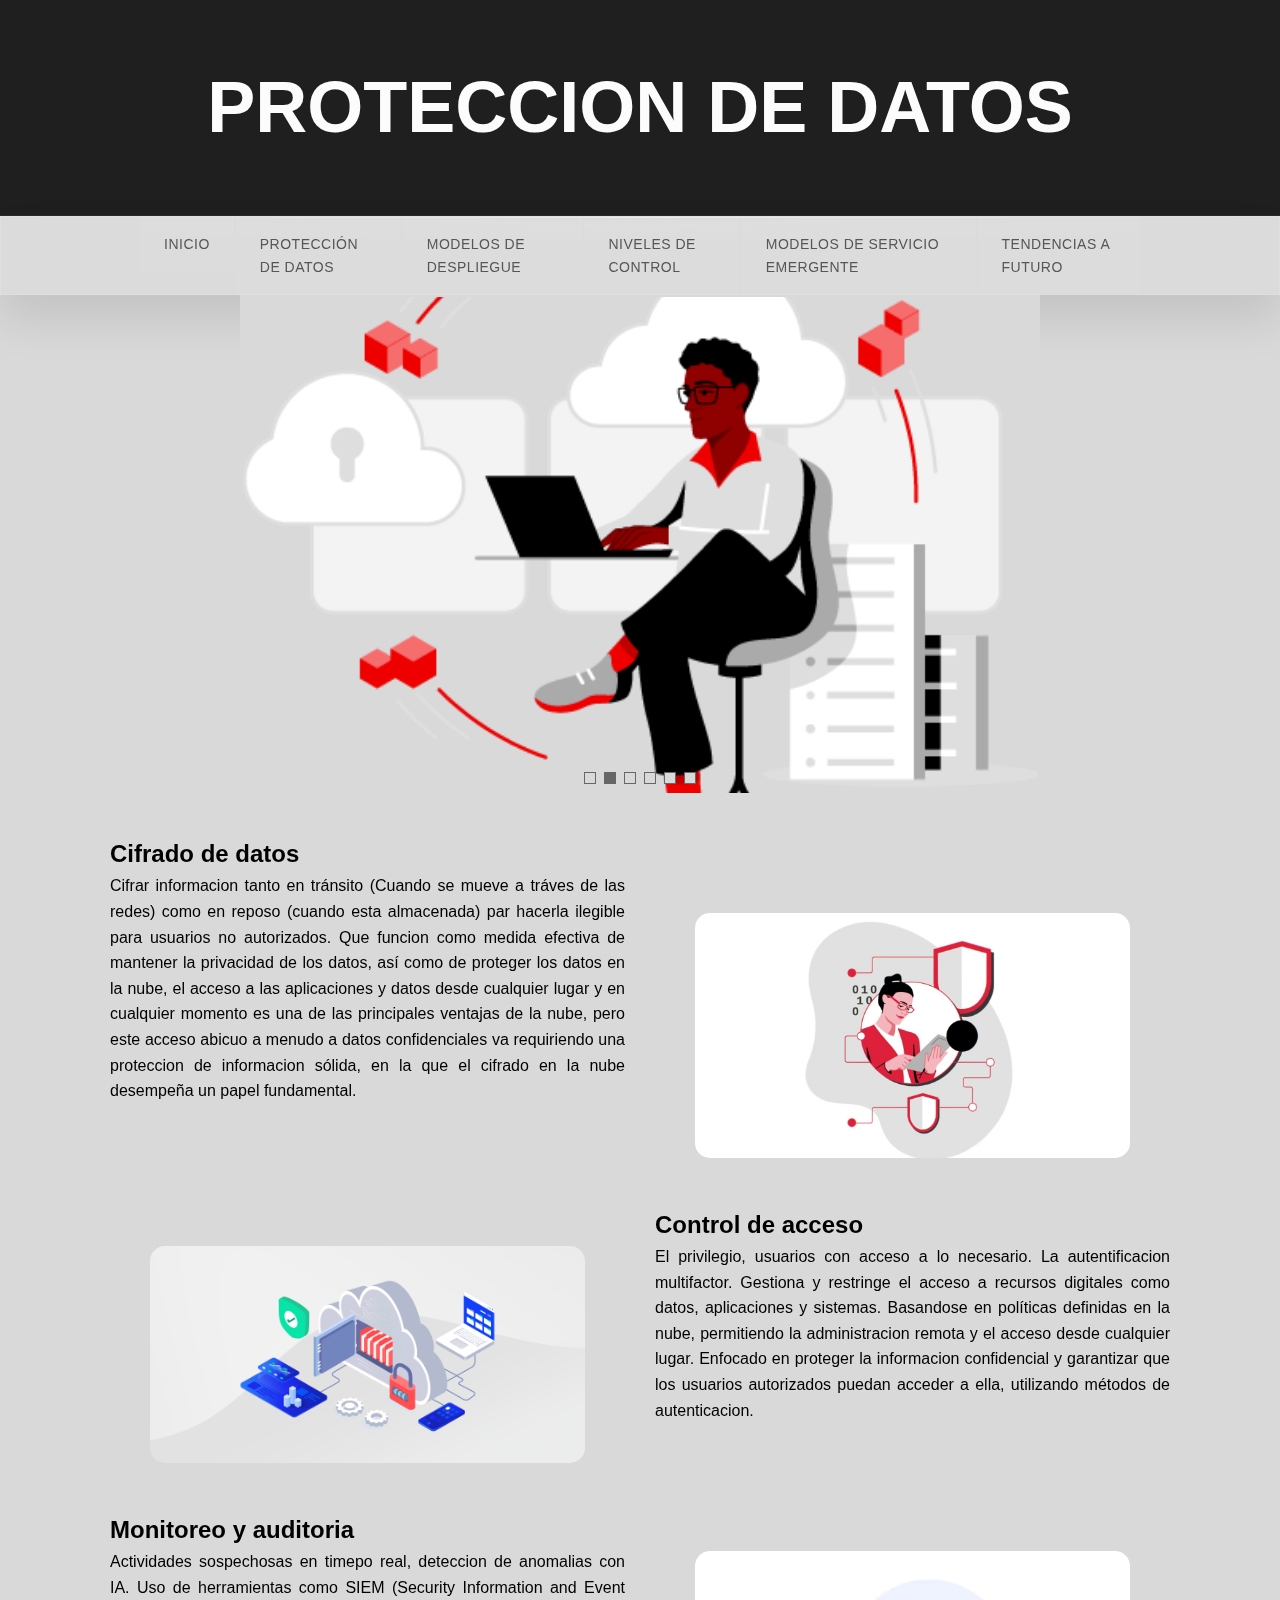
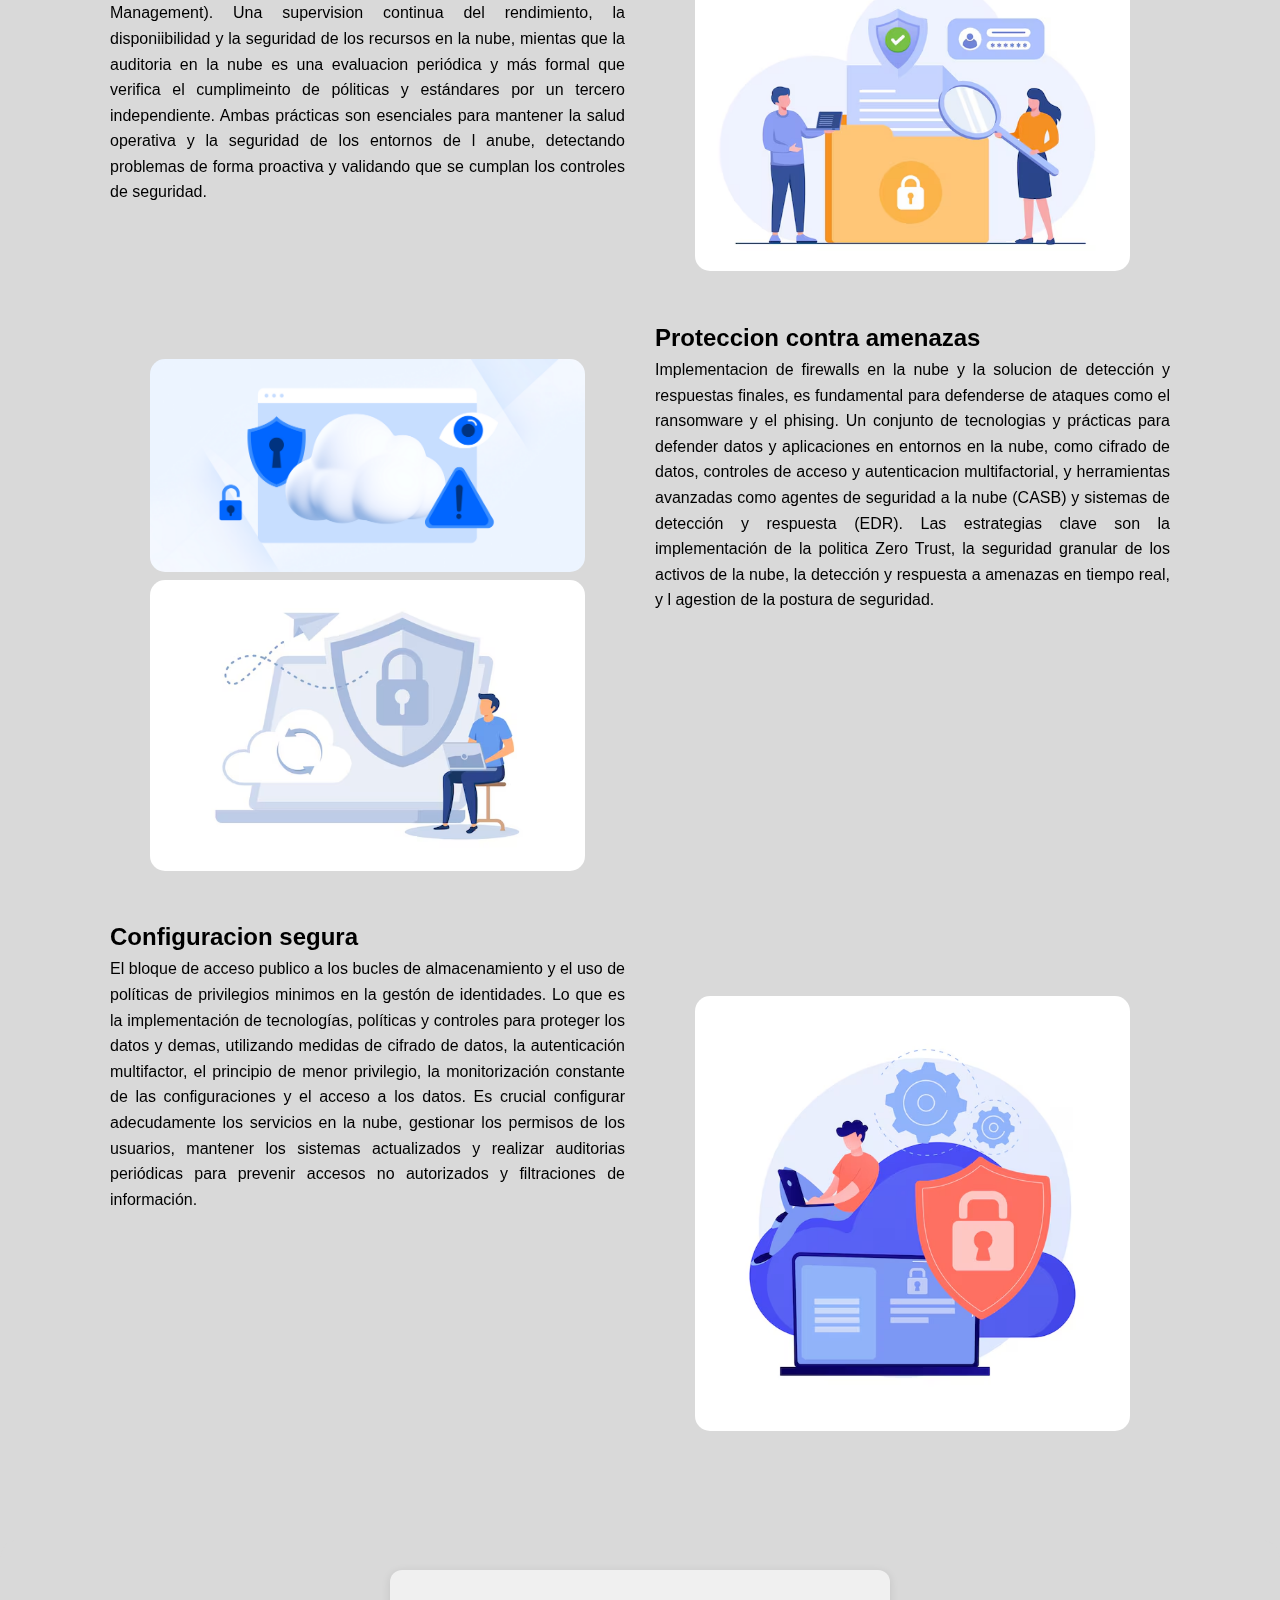
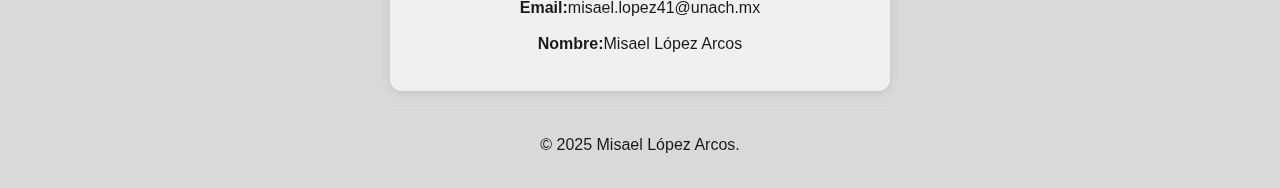
<file: protecciondatos.html>
<!DOCTYPE html>
<html lang="en">
<head>
    <meta charset="UTF-8">
    <meta name="viewport" content="width=device-width, initial-scale=1.0">
    <title>Cloud Computing</title>
    <link rel="stylesheet" href="css/protecciondatos.css">
</head>
<body>
<!--TITULO PRINCIPAL-->
    <div class="main-title">
        <h1>PROTECCION DE DATOS</h1>
    </div>
<!--MENU PRINCIPAL-->
  <nav class="menu">
        <ul>
            <li><a href="index.html">Inicio</a></li>
            <li><a href="protecciondatos.html">Protección de datos</a></li>
            <li><a href="modelos.html">Modelos de despliegue</a></li>
            <li><a href="niveles.html">Niveles de control</a></li>
            <li><a href="emergentes.html">Modelos de servicio emergente</a></li>
            <li><a href="futuro.html">Tendencias a futuro</a></li>
        </ul>
    </nav>
<!--CAROUSEL PORTADA-->
    <div class="carousel-container">
        <input type="radio" name="carousel", id="slide1">
        <input type="radio" name="carousel", id="slide2" checked>
        <input type="radio" name="carousel" id="slide3">
        <input type="radio" name="carousel" id="slide4">
        <input type="radio" name="carousel" id="slide5">
        <input type="radio" name="carousel" id="slide6">
        <div class="carousel-slides">
            <div class="slide"><img src="banner6.png"></div>
            <div class="slide"><img src="banner3.png"></div>
            <div class="slide"><img src="banner8.png"></div>
            <div class="slide"><img src="banner7.png"></div>
            <div class="slide"><img src="banner5.png"></div>
            <div class="slide"><img src="banner9.png"></div>
        </div>
        <div class="carousel-indicators">
            <label for="slide1"></label>
            <label for="slide2"></label>
            <label for="slide3"></label>
            <label for="slide4"></label>
            <label for="slide5"></label>
            <label for="slide6"></label>
        </div>
    </div>
<!--CONTENIDO-->
    <div class="container">
        <div class="content-section">
            <h2>Cifrado de datos</h2>
            <div class="two-columns">
                <div class="column-text">
                    <p>Cifrar informacion tanto en tránsito (Cuando se mueve a tráves de las redes) como en reposo 
                        (cuando esta almacenada) par hacerla ilegible para usuarios no autorizados. Que funcion como medida efectiva de mantener la privacidad de los datos, así como de proteger los datos en la nube, el acceso a las aplicaciones y datos desde cualquier lugar y en cualquier momento 
                    es una de las principales ventajas de la nube, pero este acceso abicuo a menudo a datos confidenciales va requiriendo una proteccion de informacion sólida, en la que el cifrado en la nube desempeña un papel fundamental.</p>
                </div>
                <div class="column-image">
                    <div class="image-placeholder">
                        <img src="cloud9.jpg"  width="100" height="100">
                    </div>
                </div>
            </div>
        </div>
        <div class="content-section">
            <div class="two-columns">
                <div class="column-image">
                    <div class="image-placeholder">
                          <img src="cloud11.png"  width="100" height="100">
                    </div>
                </div>
                <div class="column-text">
                     <h2>Control de acceso</h2>
                    <p>El privilegio, usuarios con acceso a lo necesario. La autentificacion multifactor. Gestiona y restringe el acceso a recursos digitales como datos, aplicaciones y sistemas. Basandose en políticas definidas en la nube, 
                        permitiendo la administracion remota y el acceso desde cualquier lugar. Enfocado en proteger la informacion confidencial y garantizar que los usuarios autorizados puedan acceder a ella, utilizando métodos de autenticacion.
                    </p>
                </div>
            </div>
        </div>
        <div class="content-section">
            <div class="two-columns">
                <div class="column-text">
                      <h2>Monitoreo y auditoria</h2>
                    <p>Actividades sospechosas en timepo real, deteccion de anomalias con IA. Uso de herramientas como SIEM (Security Information and Event Management). Una supervision continua del rendimiento, la disponiibilidad y la seguridad de los recursos en la nube, mientas que la auditoria en la nube es una evaluacion periódica
                        y más formal que verifica el cumplimeinto de póliticas y estándares por un tercero independiente. Ambas prácticas son esenciales para mantener la salud operativa y la seguridad de los entornos de l anube, detectando problemas de forma proactiva y validando que se cumplan los controles de seguridad.
                    </p>
                </div>
                <div class="column-image">
                    <div class="image-placeholder">
                          <img src="cloud12.jpg"  width="100" height="100">
                    </div>
                </div>
            </div>
        </div>
        <div class="content-section">
            <div class="two-columns">
                <div class="column-image">
                    <div class="image-placeholder">
                        <img src="cloud13.png"  width="100" height="100">
                        <img src="cloud15.jpg"  width="100" height="100">
                    </div>
                </div>
                <div class="column-text">         
                    <h2>Proteccion contra amenazas</h2>           
                    <p>Implementacion de firewalls en la nube y la solucion de detección y respuestas finales, es fundamental para defenderse de ataques como el ransomware y el phising. Un conjunto de tecnologias y prácticas para defender datos y aplicaciones en entornos en la nube, como cifrado de datos, controles de acceso y autenticacion multifactorial, y herramientas avanzadas como agentes de seguridad a la nube (CASB) y sistemas de detección y respuesta (EDR).
                        Las estrategias clave son la implementación de la politica Zero Trust, la seguridad granular de los activos de la nube, la detección y respuesta a amenazas en tiempo real, y l agestion de la postura de seguridad. </p>
                </div>
            </div>
        </div>
           <div class="content-section">
            <h2>Configuracion segura</h2>
            <div class="two-columns">
                <div class="column-text">
                    <p>El bloque de acceso publico a los bucles de almacenamiento y el uso de políticas de privilegios minimos en la gestón de identidades. Lo que es la implementación de tecnologías, políticas y controles para proteger los datos y demas, utilizando medidas de cifrado de datos, la autenticación multifactor, el principio de menor
                        privilegio, la monitorización constante de las configuraciones y el acceso a los datos. Es crucial configurar adecudamente los servicios en la nube, gestionar los permisos de los usuarios, mantener los sistemas actualizados y realizar auditorias periódicas para prevenir accesos no autorizados y filtraciones de información.
                    </p>
                </div>
                <div class="column-image">
                    <div class="image-placeholder">
                        <img src="cloud14.jpg"  width="100" height="100">
                    </div>
                </div>
            </div>
        </div>
    </div>
<!--PIE DE PAGINA-->
    <footer class="footer">
        <div class="footer-content">
            <p><strong>Email:</strong>misael.lopez41@unach.mx</p>
            <p><strong>Nombre:</strong>Misael López Arcos</p>
        </div>
        <div class="footer-bottom">
            <p>&copy; 2025 Misael López Arcos.</p>
        </div>
    </footer>
</body>
</html>
</file>
<file: css/inicio.css>
/*CUERPO PAGINA*/
* {
            margin: 0;
            padding: 0;
            box-sizing: border-box;
}
body {
            font-family: sans-serif;
            background-color: #D9D9D9;
            line-height: 1.6;
}
/*TITULO PRINCIPAL*/
.main-title { 
    background-color: #181717;
    text-align: center;
    padding: 50px 20px;
    border-bottom: 1px solid #2a2a2a;
    transition: all 0.3s ease;
}
.main-title:hover {
    background-color: #1f1f1f;
}
.main-title h1 {
    font-size: 4.5em;
    font-family: "Bungee", sans-serif;
    margin: 0;
    color: #fcfcfc;
    cursor: default;
    transition: all 0.3s ease;
}
.main-title h1:hover {
    letter-spacing: 4px;
    text-shadow: 0 0 20px rgba(252,252,252,0.3);
}
/*MENU*/
.menu {
    background: rgba(240, 240, 240, 0.08);
    backdrop-filter: blur(25px) saturate(180%);
    border: 1px solid rgba(255, 255, 255, 0.125);
    padding: 0;
    box-shadow: 0 25px 45px rgba(0, 0, 0, 0.1);
    position: relative;
}
.menu::before {
    content: '';
    position: absolute;
    top: 0;
    left: 0;
    width: 100%;
    height: 1px;
    background: linear-gradient(90deg, transparent, rgba(255,255,255,0.4), transparent);
}
.menu ul {
    list-style: none;
    display: flex;
    justify-content: center;
    max-width: 1000px;
    margin: 0 auto;
    gap: 2px;
}
.menu a {
    display: block;
    color: rgba(51, 51, 51, 0.8);
    text-decoration: none;
    padding: 16px 24px;
    font-weight: 500;
    font-size: 14px;
    text-transform: uppercase;
    letter-spacing: 0.5px;
    transition: all 0.35s ease;
    position: relative;
    backdrop-filter: blur(10px);
}
.menu a::before {
    content: '';
    position: absolute;
    top: 0;
    left: 0;
    width: 100%;
    height: 100%;
    background: linear-gradient(135deg, rgba(255,255,255,0.1), rgba(255,255,255,0.05));
    opacity: 0;
    transition: all 0.35s ease;
    backdrop-filter: blur(15px);
}
.menu a:hover::before {
    opacity: 1;
}
.menu a:hover {
    color: #222;
    transform: translateY(-2px);
    box-shadow: 0 8px 20px rgba(0,0,0,0.08);
}
/*CAROUSEL PORTADA*/
.carousel-container {
    width: 800px;
    height: 500px;
    border: 1px solid #D9D9D9;
    overflow: hidden;
    margin: 0 auto;
    position: relative;
}
.carousel-container input[type="radio"] {
    display: none;
}
.carousel-slides {
    display: flex;
    width: 600%; 
    height: 100%;
    transition: transform 0.5s ease;
}
.slide {
    width: calc(100% / 6);
    height: 100%;
    border: 1px solid #D9D9D9;
    background: #D9D9D9;
    display: flex;
    align-items: center;
    justify-content: center;
    color: #D9D9D9;
    font-size: 14px;
    overflow: hidden; /* Oculta imagen que sobresalga */
}
.slide img {
    width: 100%;
    height: 100%;
    object-fit: cover; /* Ajusta imagen sin deformar */
    border: none;
    display: block;
}
#slide1:checked ~ .carousel-slides { transform: translateX(0%); }
#slide2:checked ~ .carousel-slides { transform: translateX(-16.666%); }
#slide3:checked ~ .carousel-slides { transform: translateX(-33.333%); }
#slide4:checked ~ .carousel-slides { transform: translateX(-50%); }
#slide5:checked ~ .carousel-slides { transform: translateX(-66.666%); }
#slide6:checked ~ .carousel-slides { transform: translateX(-83.333%); }
.carousel-indicators {
    position: absolute;
    bottom: 10px;
    left: 50%;
    transform: translateX(-50%);
    display: flex;
    gap: 8px;
}
.carousel-indicators label {
    width: 12px;
    height: 12px;
    border: 1px solid #666;
    background: #D9D9D9;
    cursor: pointer;
    transition: background 0.3s;
}
#slide1:checked ~ .carousel-indicators label[for="slide1"],
#slide2:checked ~ .carousel-indicators label[for="slide2"],
#slide3:checked ~ .carousel-indicators label[for="slide3"],
#slide4:checked ~ .carousel-indicators label[for="slide4"],
#slide5:checked ~ .carousel-indicators label[for="slide5"],
#slide6:checked ~ .carousel-indicators label[for="slide6"] {
    background: #666666;
}
/*CONTENIDO*/
.container {
            max-width: 1100px;
            margin: 40px auto;
            padding: 0 20px;
            
}
.two-columns {
            display: flex;
            gap: 30px;
            align-items: flex-start;
            
}
.column-text {
            flex: 1;
            
}
.column-image {
            flex: 1;
}
.column-text p {
            color: #000000;
            margin-bottom: 15px;
            text-align: justify;
            
}
.column-text li {
            margin-bottom: 15px;
            text-align: justify;
}
.image-placeholder {
            padding: 40px 40px;
            text-align: center;
            background-color: #D9D9D9;
            color: #D9D9D9;
            font-weight: normal;
}
.image-placeholder img {
          border-radius: 15px; 
          width: 100%;
          height: auto;
          transition: transform 0.3s ease;
          /*animation: pulse 2s infinite;*/
}
        /*@keyframes pulse{
            0%, 100% {transform: scale(1);}
            50% {transform: scale(1.05);}
        }*/
.image-placeholder img:hover{
            transform: scale(1.1);
}
/*PIE PAGINA**/
.footer {
    color: #f8f6f6;
    padding: 30px 0;
    margin-top: 60px;
    border-top: 1px solid #D9D9D9;
    border-radius: 20px 20px 0 0;
}
.footer-content {
    max-width: 500px; 
    margin: 0 auto;
    padding: 25px; 
    text-align: center;
    background-color: #f0f0f0;  
    border-radius: 12px; 
    box-shadow: 0 2px 10px rgba(0,0,0,0.1);  
}
.footer-content p {
    margin-bottom: 10px;
    color: #1a1919;
}
.footer-bottom {
    text-align: center;
    padding-top: 20px;
    margin-top: 20px;
    border-top: 1px solid #ddd;  
    color: #181818;
    max-width: 500px;  
    margin-left: auto;
    margin-right: auto;
}
@media (max-width: 768px) {
.two-columns {
                flex-direction: column;
}
.menu ul {
                flex-direction: column;
}
.menu a {
                border-right: none;
                border-bottom: 1px solid #bbb;
}
.main-title h1 {
                font-size: 2em;
 }
.carousel-container {
                width: 90%;
                height: 200px;
            }
}
</file>
<file: css/protecciondatos.css>
/*CUEPRO PAGINA*/
* {
            margin: 0;
            padding: 0;
            box-sizing: border-box;
}
body {
            font-family: sans-serif;
            background-color: #D9D9D9;
            line-height: 1.6;
}
/*TITULO PRINCIPAL*/
.main-title { 
    background-color: #181717;
    text-align: center;
    padding: 50px 20px;
    border-bottom: 1px solid #2a2a2a;
    transition: all 0.3s ease;
}
.main-title:hover {
    background-color: #1f1f1f;
}
.main-title h1 {
    font-size: 4.5em;
    font-family: "Bungee", sans-serif;
    margin: 0;
    color: #fcfcfc;
    cursor: default;
    transition: all 0.3s ease;
}
.main-title h1:hover {
    letter-spacing: 4px;
    text-shadow: 0 0 20px rgba(252,252,252,0.3);
}
/*CAROUSEL PORTADA*/
.carousel-container {
    width: 800px;
    height: 500px;
    border: 1px solid #D9D9D9;
    overflow: hidden;
    margin: 0 auto;
    position: relative;
}
.carousel-container input[type="radio"] {
    display: none;
}
.carousel-slides {
    display: flex;
    width: 600%; 
    height: 100%;
    transition: transform 0.5s ease;
}
.slide {
    width: calc(100% / 6);
    height: 100%;
    border: 1px solid #D9D9D9;
    background: #D9D9D9;
    display: flex;
    align-items: center;
    justify-content: center;
    color: #D9D9D9;
    font-size: 14px;
    overflow: hidden; 
}
.slide img {
    width: 100%;
    height: 100%;
    object-fit: cover; 
    border: none;
    display: block;
}
#slide1:checked ~ .carousel-slides { transform: translateX(0%); }
#slide2:checked ~ .carousel-slides { transform: translateX(-16.666%); }
#slide3:checked ~ .carousel-slides { transform: translateX(-33.333%); }
#slide4:checked ~ .carousel-slides { transform: translateX(-50%); }
#slide5:checked ~ .carousel-slides { transform: translateX(-66.666%); }
#slide6:checked ~ .carousel-slides { transform: translateX(-83.333%); }
.carousel-indicators {
    position: absolute;
    bottom: 10px;
    left: 50%;
    transform: translateX(-50%);
    display: flex;
    gap: 8px;
}
.carousel-indicators label {
    width: 12px;
    height: 12px;
    border: 1px solid #666;
    background: #D9D9D9;
    cursor: pointer;
    transition: background 0.3s;
}
#slide1:checked ~ .carousel-indicators label[for="slide1"],
#slide2:checked ~ .carousel-indicators label[for="slide2"],
#slide3:checked ~ .carousel-indicators label[for="slide3"],
#slide4:checked ~ .carousel-indicators label[for="slide4"],
#slide5:checked ~ .carousel-indicators label[for="slide5"],
#slide6:checked ~ .carousel-indicators label[for="slide6"] {
    background: #666666;
}
/*MENU*/
.menu {
    background: rgba(240, 240, 240, 0.08);
    backdrop-filter: blur(25px) saturate(180%);
    border: 1px solid rgba(255, 255, 255, 0.125);
    padding: 0;
    box-shadow: 0 25px 45px rgba(0, 0, 0, 0.1);
    position: relative;
}
.menu::before {
    content: '';
    position: absolute;
    top: 0;
    left: 0;
    width: 100%;
    height: 1px;
    background: linear-gradient(90deg, transparent, rgba(255,255,255,0.4), transparent);
}
.menu ul {
    list-style: none;
    display: flex;
    justify-content: center;
    max-width: 1000px;
    margin: 0 auto;
    gap: 2px;
}
.menu a {
    display: block;
    color: rgba(51, 51, 51, 0.8);
    text-decoration: none;
    padding: 16px 24px;
    font-weight: 500;
    font-size: 14px;
    text-transform: uppercase;
    letter-spacing: 0.5px;
    transition: all 0.35s ease;
    position: relative;
    backdrop-filter: blur(10px);
}
.menu a::before {
    content: '';
    position: absolute;
    top: 0;
    left: 0;
    width: 100%;
    height: 100%;
    background: linear-gradient(135deg, rgba(255,255,255,0.1), rgba(255,255,255,0.05));
    opacity: 0;
    transition: all 0.35s ease;
    backdrop-filter: blur(15px);
}
.menu a:hover::before {
    opacity: 1;
}
.menu a:hover {
    color: #222;
    transform: translateY(-2px);
    box-shadow: 0 8px 20px rgba(0,0,0,0.08);
}
/*CONTENIDO*/
.container {
            max-width: 1100px;
            margin: 40px auto;
            padding: 0 20px;
}
.two-columns {
            display: flex;
            gap: 30px;
            align-items: flex-start;
}
.column-text {
            flex: 1;
}
.column-image {
            flex: 1;
}
.column-text p {
            color: #000000;
            margin-bottom: 15px;
            text-align: justify;
}
.column-text li {
            margin-bottom: 15px;
            text-align: justify;
}
.image-placeholder {
            padding: 40px 40px;
            text-align: center;
            background-color: #D9D9D9;
            color: #D9D9D9;
            font-weight: normal;
}
.image-placeholder img {
          border-radius: 15px;  /* Redondea esquinas */
          width: 100%;
          height: auto;
          transition: transform 0.3s ease;
          /*animation: pulse 2s infinite;*/
}
        /*@keyframes pulse{
            0%, 100% {transform: scale(1);}
            50% {transform: scale(1.05);}
        }*/
.image-placeholder img:hover{
            transform: scale(1.1);
}
/*PIE PAGINA*/
.footer {
    color: #f8f6f6;
    padding: 30px 0;
    margin-top: 60px;
    border-top: 1px solid #D9D9D9;
    border-radius: 20px 20px 0 0;
}
.footer-content {
    max-width: 500px;  
    margin: 0 auto;
    padding: 25px;  
    text-align: center;
    background-color: #f0f0f0;  
    border-radius: 12px; 
    box-shadow: 0 2px 10px rgba(0,0,0,0.1); 
}
.footer-content p {
    margin-bottom: 10px;
    color: #1a1919;
}
.footer-bottom {
    text-align: center;
    padding-top: 20px;
    margin-top: 20px;
    border-top: 1px solid #ddd;  
    color: #181818;
    max-width: 500px;  
    margin-left: auto;
    margin-right: auto;
}
@media (max-width: 768px) {
            .two-columns {
                flex-direction: column;
}
.menu ul {
                flex-direction: column;
}
.menu a {
                border-right: none;
                border-bottom: 1px solid #bbb;
}
.main-title h1 {
                font-size: 2em;
}

.carousel-container {
                width: 90%;
                height: 200px;
            }
}
</file>
<file: css/futuro.css>
/*CUERPO PAGINA*/
* {
            margin: 0;
            padding: 0;
            box-sizing: border-box;
}
body {
            font-family: sans-serif;
            background-color: #D9D9D9;
            line-height: 1.6;
}
/*TITULO PRINCIPAL*/
.main-title { 
    background-color: #181717;
    text-align: center;
    padding: 50px 20px;
    border-bottom: 1px solid #2a2a2a;
    transition: all 0.3s ease;
}
.main-title:hover {
    background-color: #1f1f1f;
}
.main-title h1 {
    font-size: 4.5em;
    font-family: "Bungee", sans-serif;
    margin: 0;
    color: #fcfcfc;
    cursor: default;
    transition: all 0.3s ease;
}
.main-title h1:hover {
    letter-spacing: 4px;
    text-shadow: 0 0 20px rgba(252,252,252,0.3);
}
/*CAROUSEL PORTADA*/    
.carousel-container {
    width: 800px;
    height: 500px;
    border: 1px solid #D9D9D9;
    overflow: hidden;
    margin: 0 auto;
    position: relative;
}
.carousel-container input[type="radio"] {
    display: none;
}
.carousel-slides {
    display: flex;
    width: 600%; 
    height: 100%;
    transition: transform 0.5s ease;
}
.slide {
    width: calc(100% / 6);
    height: 100%;
    border: 1px solid #D9D9D9;
    background: #D9D9D9;
    display: flex;
    align-items: center;
    justify-content: center;
    color: #D9D9D9;
    font-size: 14px;
    overflow: hidden; 
}
.slide img {
    width: 100%;
    height: 100%;
    object-fit: cover; 
    border: none;
    display: block;
}
#slide1:checked ~ .carousel-slides { transform: translateX(0%); }
#slide2:checked ~ .carousel-slides { transform: translateX(-16.666%); }
#slide3:checked ~ .carousel-slides { transform: translateX(-33.333%); }
#slide4:checked ~ .carousel-slides { transform: translateX(-50%); }
#slide5:checked ~ .carousel-slides { transform: translateX(-66.666%); }
#slide6:checked ~ .carousel-slides { transform: translateX(-83.333%); }
.carousel-indicators {
    position: absolute;
    bottom: 10px;
    left: 50%;
    transform: translateX(-50%);
    display: flex;
    gap: 8px;
}
.carousel-indicators label {
    width: 12px;
    height: 12px;
    border: 1px solid #666;
    background: #D9D9D9;
    cursor: pointer;
    transition: background 0.3s;
}
#slide1:checked ~ .carousel-indicators label[for="slide1"],
#slide2:checked ~ .carousel-indicators label[for="slide2"],
#slide3:checked ~ .carousel-indicators label[for="slide3"],
#slide4:checked ~ .carousel-indicators label[for="slide4"],
#slide5:checked ~ .carousel-indicators label[for="slide5"],
#slide6:checked ~ .carousel-indicators label[for="slide6"] {
    background: #666666;
}
/*MENU*/ 
.menu {
    background: rgba(240, 240, 240, 0.08);
    backdrop-filter: blur(25px) saturate(180%);
    border: 1px solid rgba(255, 255, 255, 0.125);
    padding: 0;
    box-shadow: 0 25px 45px rgba(0, 0, 0, 0.1);
    position: relative;
}
.menu::before {
    content: '';
    position: absolute;
    top: 0;
    left: 0;
    width: 100%;
    height: 1px;
    background: linear-gradient(90deg, transparent, rgba(255,255,255,0.4), transparent);
}
.menu ul {
    list-style: none;
    display: flex;
    justify-content: center;
    max-width: 1000px;
    margin: 0 auto;
    gap: 2px;
}
.menu a {
    display: block;
    color: rgba(51, 51, 51, 0.8);
    text-decoration: none;
    padding: 16px 24px;
    font-weight: 500;
    font-size: 14px;
    text-transform: uppercase;
    letter-spacing: 0.5px;
    transition: all 0.35s ease;
    position: relative;
    backdrop-filter: blur(10px);
}
.menu a::before {
    content: '';
    position: absolute;
    top: 0;
    left: 0;
    width: 100%;
    height: 100%;
    background: linear-gradient(135deg, rgba(255,255,255,0.1), rgba(255,255,255,0.05));
    opacity: 0;
    transition: all 0.35s ease;
    backdrop-filter: blur(15px);
}
.menu a:hover::before {
    opacity: 1;
}
.menu a:hover {
    color: #222;
    transform: translateY(-2px);
    box-shadow: 0 8px 20px rgba(0,0,0,0.08);
}
/*CONTENIDO*/
.container {
            max-width: 1200px;
            margin: 40px auto;
            padding: 0 20px;
}
.content-section {
            margin-bottom: 60px;
}
.content-section > h2 {
            text-align: center;
            margin-bottom: 40px;
            color: #333;
            font-size: 2em;
}
.content-row {
        display: flex;
        gap: 70px;                   
        justify-content: center;
        align-items: flex-start;
}

.content-item {
            flex: none;                   
            width: 280px;                 
            text-align: center;
}
.content-image {
            border: 2px dashed #D9D9D9;
            padding: 60px 20px;
            text-align: center;
            background-color: #D9D9D9;
            font-weight: normal;
            margin-bottom: 20px;
            border-radius: 4px;
            width: 100%;

}
.content-title {
            font-size: 1.3em;
            font-weight: bold;
            color: #333;
            margin-bottom: 15px;
            text-align: center;
}
.content-text {
            color: #666;
            text-align: justify;
            line-height: 1.5;
}
.content-text p {
            margin-bottom: 15px;
}
/*PIE PAGINA*/
.footer {
    color: #f8f6f6;
    padding: 30px 0;
    margin-top: 60px;
    border-top: 1px solid #D9D9D9;
    border-radius: 20px 20px 0 0;
}

.footer-content {
    max-width: 500px;  
    margin: 0 auto;
    padding: 25px;  
    text-align: center;
    background-color: #f0f0f0;  
    border-radius: 12px; 
    box-shadow: 0 2px 10px rgba(0,0,0,0.1); 
}
.footer-content p {
    margin-bottom: 10px;
    color: #1a1919;
}
.footer-bottom {
    text-align: center;
    padding-top: 20px;
    margin-top: 20px;
    border-top: 1px solid #ddd;  
    color: #181818;
    max-width: 500px;  
    margin-left: auto;
    margin-right: auto;
}
 @media (max-width: 768px) {
.two-columns {
                flex-direction: column;
}
.menu ul {
                flex-direction: column;
}
.menu a {
                border-right: none;
                border-bottom: 1px solid #bbb;
}
.main-title h1 {
                font-size: 2em;
}
.carousel-container {
                width: 90%;
                height: 200px;
}
}
</file>
